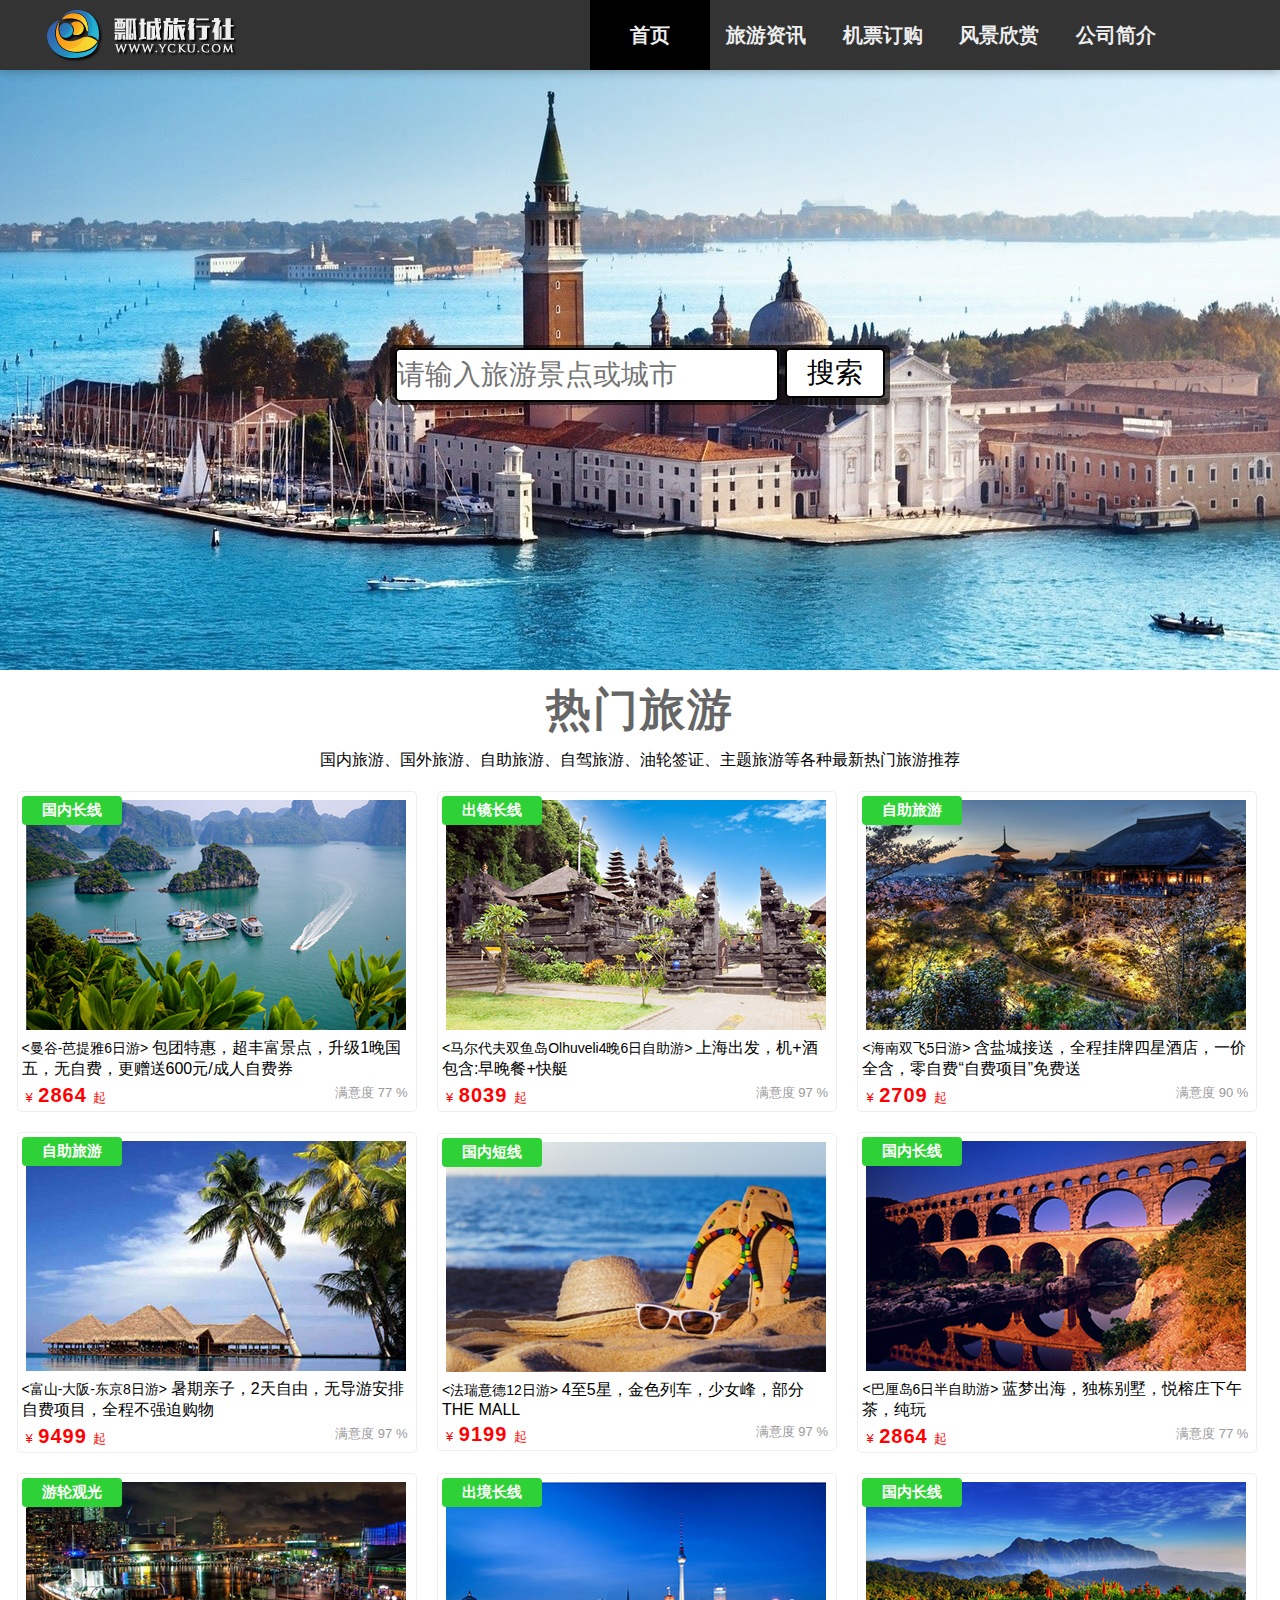
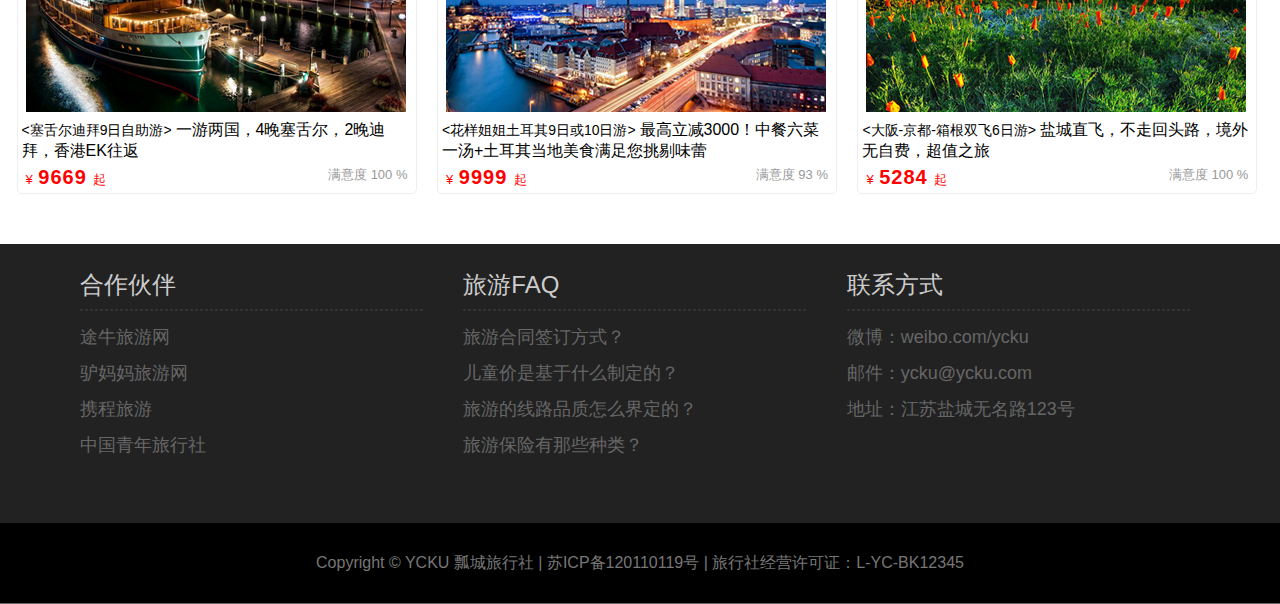
<file: html5/index.html>
<!DOCTYPE html>
<html lang="en">
<head>
	<meta charset="UTF-8">
	<title>Document</title>
	<link rel="stylesheet" href="css/style.css">
	<link rel="stylesheet" href="css/basic.css">
</head>
<body>
	  <div id="header" >
	  	
      <div class="center">
      	
	  <img src="img/logo.png" alt="">
	   <ul>
	   	<li><a href="index.html" class="active">首页</a></li>
	   	<li><a href="information.html">旅游资讯</a></li>
	   	<li><a href="ticket.html">机票订购</a></li>
	   	<li><a href="scenery.html">风景欣赏</a></li>
	   	<li><a href="about.html">公司简介</a></li>
	   </ul>
	  </div>
	
      </div>
      <div id="headline">
      		<div class="center">	
      		</div>
			<input type="text" class="search" name="" value="" placeholder="请输入旅游景点或城市">
			<button type="button">搜索</button>
      </div>
	  <div id="content">
	    <div class="title">
	    	<h2>热门旅游</h2>
	    	<span>国内旅游、国外旅游、自助旅游、自驾旅游、油轮签证、主题旅游等各种最新热门旅游推荐
			</span>
	    </div> 

	    <div id="tour">
			
			
			<figure>
				<img src="img/tour1.jpg" height="230" width="380" alt="">
				<figcaption>
					<strong class="title">&lt;曼谷-芭提雅6日游&gt; </strong>包团特惠，超丰富景点，升级1晚国五，无自费，更赠送600元/成人自费券
				  <div class="info">
				  	  <div class="price">
				  	     &yen;
				  	     <strong>
				  	  	  2864 
				  	  	  </strong>
				  	  	  起
				  	  </div>
				  	  <div class="satisfied">
				  	  	 满意度 77 %
				  	  </div>
				  </div>

				   	<div class="type">
				  	  	 国内长线
				  	 </div>
				</figcaption>
			</figure>
			
			<figure>
				<img src="img/tour2.jpg" height="230" width="380" alt="">
				<figcaption>
					<strong class="title">&lt;马尔代夫双鱼岛Olhuveli4晚6日自助游&gt; </strong>
					 上海出发，机+酒 包含:早晚餐+快艇
							  <div class="info">
				  	  <div class="price">
				  	     &yen;
				  	     <strong>
				  	  	  8039 
				  	  	  </strong>
				  	  	  起
				  	  </div>
				  	  <div class="satisfied">
				  	  	 满意度 97 %
				  	  </div>
				  </div>

				   	<div class="type">
				  	  	 出镜长线
				  	 </div>
				</figcaption>
			</figure>

		
			<figure>
				<img src="img/tour3.jpg" height="230" width="380" alt="">
				<figcaption>
					<strong class="title">&lt;海南双飞5日游&gt; </strong>含盐城接送，全程挂牌四星酒店，一价全含，零自费“自费项目”免费送
					<div class="info">
				  	  <div class="price">
				  	     &yen;
				  	     <strong>
				  	  	  2709 
				  	  	  </strong>
				  	  	  起
				  	  </div>
				  	  <div class="satisfied">
				  	  	 满意度 90 %
				  	  </div>
				  </div>

				   	<div class="type">
				  	  	 自助旅游
				  	 </div>
				</figcaption>
			</figure>
	

			<figure>
				<img src="img/tour4.jpg" height="230" width="380" alt="">
				<figcaption>
					<strong class="title">&lt;富山-大阪-东京8日游&gt; </strong>暑期亲子，2天自由，无导游安排自费项目，全程不强迫购物
					<div class="info">
				  	  <div class="price">
				  	     &yen;
				  	     <strong>
				  	  	  9499 
				  	  	  </strong>
				  	  	  起
				  	  </div>
				  	  <div class="satisfied">
				  	  	 满意度 97 %
				  	  </div>
				  </div>

				   	<div class="type">
				  	  	 自助旅游
				  	 </div>
				</figcaption>
			</figure>



				<figure>
				<img src="img/tour5.jpg" height="230" width="380" alt="">
				<figcaption>
					<strong class="title">&lt;法瑞意德12日游&gt; </strong>4至5星，金色列车，少女峰，部分THE MALL
					<div class="info">
				  	  <div class="price">
				  	     &yen;
				  	     <strong>
				  	  	  9199 
				  	  	  </strong>
				  	  	  起
				  	  </div>
				  	  <div class="satisfied">
				  	  	 满意度 97 %
				  	  </div>
				  </div>

				   	<div class="type">
				  	  	 国内短线
				  	 </div>
				</figcaption>
			</figure>
			
				<figure>
				<img src="img/tour6.jpg" height="230" width="380" alt="">
				<figcaption>
					<strong class="title">&lt;巴厘岛6日半自助游&gt; </strong>蓝梦出海，独栋别墅，悦榕庄下午茶，纯玩
					<div class="info">
				  	  <div class="price">
				  	     &yen;
				  	     <strong>
				  	  	  2864 
				  	  	  </strong>
				  	  	  起
				  	  </div>
				  	  <div class="satisfied">
				  	  	 满意度 77 %
				  	  </div>
				  </div>

				   	<div class="type">
				  	  	 国内长线
				  	 </div>
				</figcaption>
			</figure>

				<figure>
				<img src="img/tour7.jpg" height="230" width="380" alt="">
				<figcaption>
					<strong class="title">&lt;塞舌尔迪拜9日自助游&gt; </strong>一游两国，4晚塞舌尔，2晚迪拜，香港EK往返
					<div class="info">
				  	  <div class="price">
				  	     &yen;
				  	     <strong>
				  	  	  9669 
				  	  	  </strong>
				  	  	  起
				  	  </div>
				  	  <div class="satisfied">
				  	  	 满意度 100 %
				  	  </div>
				  </div>

				   	<div class="type">
				  	  	 游轮观光
				  	 </div>
				</figcaption>
			</figure>


					<figure>
				<img src="img/tour8.jpg" height="230" width="380" alt="">
				<figcaption>
					<strong class="title">&lt;花样姐姐土耳其9日或10日游&gt; </strong>最高立减3000！中餐六菜一汤+土耳其当地美食满足您挑剔味蕾
					<div class="info">
				  	  <div class="price">
				  	     &yen;
				  	     <strong>
				  	  	  9999  
				  	  	  </strong>
				  	  	  起
				  	  </div>
				  	  <div class="satisfied">
				  	  	 满意度 93 %
				  	  </div>
				  </div>

				   	<div class="type">
				  	  	 出境长线
				  	 </div>
				</figcaption>
			</figure>
		


				<figure>
				<img src="img/tour9.jpg" height="230" width="380" alt="">
				<figcaption>
					<strong class="title">&lt;大阪-京都-箱根双飞6日游&gt; </strong>	 
					 盐城直飞，不走回头路，境外无自费，超值之旅
					<div class="info">
				  	  <div class="price">
				  	     &yen;
				  	     <strong>
				  	  	  5284 
				  	  	  </strong>
				  	  	  起
				  	  </div>
				  	  <div class="satisfied">
				  	  	 满意度 100 %
				  	  </div>
				  </div>

				   	<div class="type">
				  	  	 国内长线
				  	 </div>
				</figcaption>
			</figure>


	    	
	    </div>
	  	
	  </div>

      <div id="footer">
    <div class="top">
        <div class="block left">
            <h2>合作伙伴</h2>
            <hr>
            <div class="partner">
                <ul>
                    <li>途牛旅游网</li>
                    <li>驴妈妈旅游网</li>
                    <li>携程旅游</li>
                    <li>中国青年旅行社</li>
                </ul>
            </div>
        </div>
        <div class="block center">
            <h2>旅游FAQ</h2>
            <hr>
            <div class="partner">
                <ul>
                    <li>旅游合同签订方式？</li>
                    <li>儿童价是基于什么制定的？</li>
                    <li>旅游的线路品质怎么界定的？</li>
                    <li>旅游保险有那些种类？</li>
                </ul>
            </div>
        </div>
        <div class="block right">
            <h2>联系方式</h2>
            <hr>
            <div class="partner">
                <ul>
                    <li>微博：weibo.com/ycku</li>
                    <li>邮件：ycku@ycku.com</li>
                    <li>地址：江苏盐城无名路123号</li>
                    <li style="display:inline-block;"></li>
                </ul>
            </div>
        </div>
    </div>
    <div class="bottom">
        Copyright © YCKU 瓢城旅行社 | 苏ICP备120110119号 | 旅行社经营许可证：L-YC-BK12345
    </div>
</div>

</body>
</html>
</file>
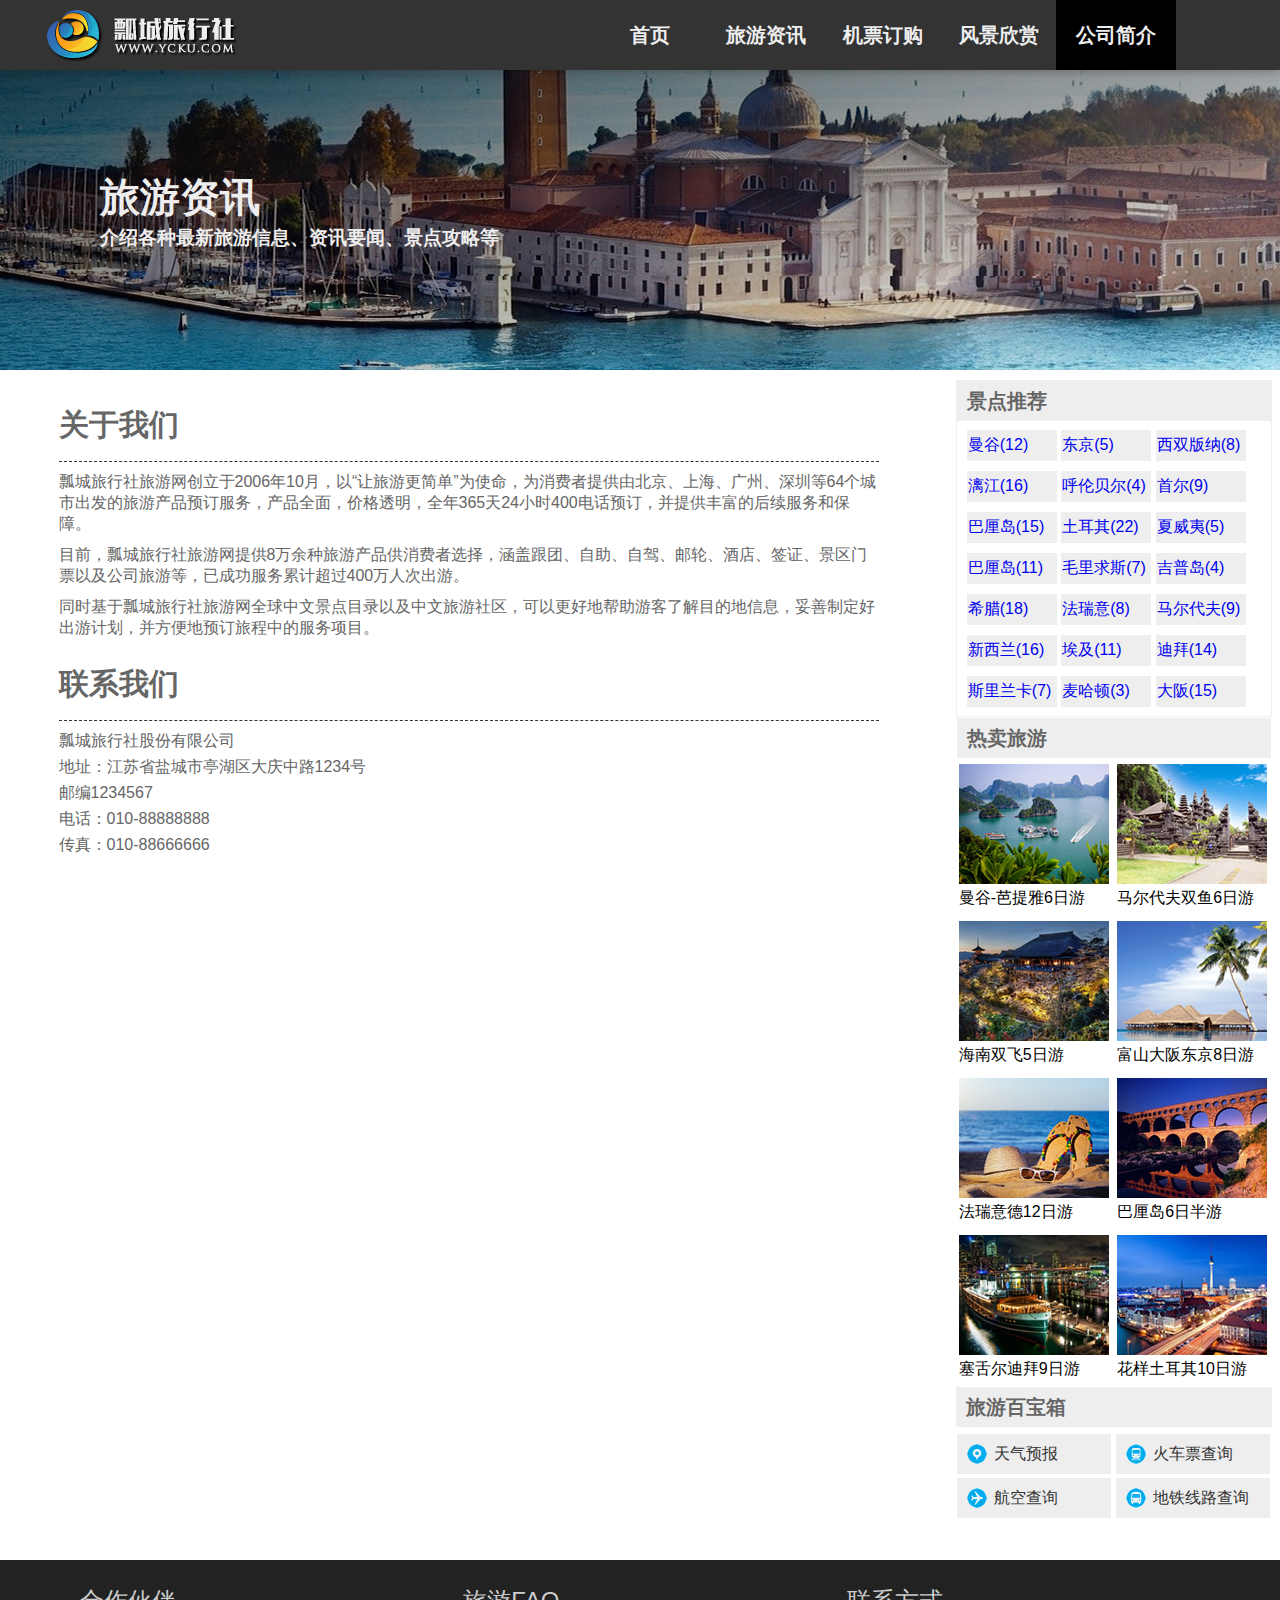
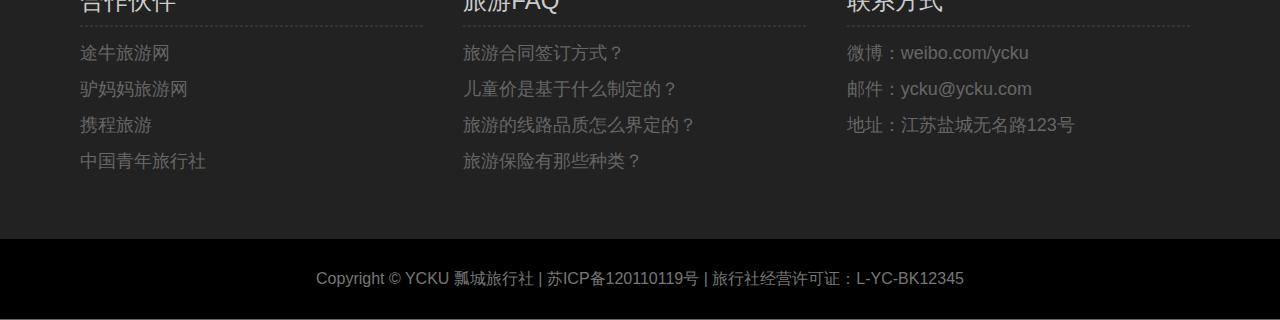
<file: html5/about.html>
<!DOCTYPE html>
<html lang="en">
<head>
	<meta charset="UTF-8">
	<title>风景</title>
	<link rel="stylesheet" href="css/column.css">
    <link rel="stylesheet" href="css/style.css">

</head>
<body>
		  <div id="header">
        <div class="center">
            <img src="img/logo.png" alt="">
            <ul>
                <li><a href="index.html">首页</a></li>
                <li><a href="information.html" >旅游资讯</a></li>
                <li><a href="ticket.html" >机票订购</a></li>
                <li><a href="scenery.html" >风景欣赏</a></li>
                <li><a href="about.html" class="active">公司简介</a></li>
            </ul>
        </div>
    </div>

    <div id="headline">
        <div class="center">
            <hgroup>
                <h2>旅游资讯</h2>
                <h3>介绍各种最新旅游信息、资讯要闻、景点攻略等</h3>
            </hgroup>
        </div>
    </div>

    <div id="content">
		 <div class="list-about">
		      <section>
                   <h2>关于我们</h2>
                   <p>
                       瓢城旅行社旅游网创立于2006年10月，以“让旅游更简单”为使命，为消费者提供由北京、上海、广州、深圳等64个城市出发的旅游产品预订服务，产品全面，价格透明，全年365天24小时400电话预订，并提供丰富的后续服务和保障。</p>

                       <p>

目前，瓢城旅行社旅游网提供8万余种旅游产品供消费者选择，涵盖跟团、自助、自驾、邮轮、酒店、签证、景区门票以及公司旅游等，已成功服务累计超过400万人次出游。

</p> <p>同时基于瓢城旅行社旅游网全球中文景点目录以及中文旅游社区，可以更好地帮助游客了解目的地信息，妥善制定好出游计划，并方便地预订旅程中的服务项目。</p>
              </section>

              <section>
                  <h2>联系我们</h2>
                  <address>
                      <ul>
                          <li>瓢城旅行社股份有限公司</li>
                          <li>地址：江苏省盐城市亭湖区大庆中路1234号</li>
                          <li>邮编1234567</li>
                          <li>电话：010-88888888</li>
                          <li>传真：010-88666666</li>

                      </ul>
                  </address>
              </section>

		 </div>

		 	<div class="right-sidebar">
             <div class="scnery">
             	<h2>景点推荐</h2>
             	<div class="tag">
             	 <ul>
             	 	<li><a href="###" title="">曼谷(12)</a></li>
             	 	<li><a href="###" title="">东京(5)</a></li>
             	 	<li><a href="###" title="">西双版纳(8)</a></li>
             	 	<li><a href="###" title="">漓江(16)</a></li>
             	 	<li><a href="###" title="">呼伦贝尔(4)</a></li>
             	 	<li><a href="###" title="">首尔(9)</a></li>
             	 	<li><a href="###" title="">巴厘岛(15)</a></li>
             	 	<li><a href="###" title="">土耳其(22)</a></li>
             	 	<li><a href="###" title="">夏威夷(5)</a></li>
	             	 <li><a href="###" title="">巴厘岛(11)</a></li>
	             	 <li><a href="###" title="">毛里求斯(7)</a></li>
	             	 <li><a href="###" title="">吉普岛(4)</a></li>
	             	 <li><a href="###" title="">希腊(18)</a></li>
	             	 <li><a href="###" title="">法瑞意(8)</a></li>

	             	 <li><a href="###" title="">马尔代夫(9)</a></li>

	             	 <li><a href="###" title="">新西兰(16)</a></li>

	             	 <li><a href="###" title="">埃及(11)</a></li>
	             	 <li><a href="###" title="">迪拜(14)</a></li>
	             	 <li><a href="###" title="">斯里兰卡(7)</a></li>
	             	 <li><a href="###" title="">麦哈顿(3)</a></li>
	             	 <li><a href="###" title="">大阪(15)</a></li>

             	 </ul>
             		
             	</div>
             	
             </div>

             <div class="hot">
                <h2>热卖旅游</h2>
             	<figure>
             	 	<img src="img/hot1.jpg" alt="">
             		<figcaption>曼谷-芭提雅6日游</figcaption>
             	</figure>
             		<figure>
             	 	<img src="img/hot2.jpg" alt="">
             		<figcaption>马尔代夫双鱼6日游</figcaption>
             	</figure>
             		<figure>
             	 	<img src="img/hot3.jpg" alt="">
             		<figcaption>海南双飞5日游</figcaption>
             	</figure>
             		<figure>
             	 	<img src="img/hot4.jpg" alt="">
             		<figcaption>富山大阪东京8日游</figcaption>
             	</figure>
             		<figure>
             	 	<img src="img/hot5.jpg" alt="">
             		<figcaption>法瑞意德12日游</figcaption>
             	</figure>
             		<figure>
             	 	<img src="img/hot6.jpg" alt="">
             		<figcaption>巴厘岛6日半游</figcaption>
             	</figure>
             		<figure>
             	 	<img src="img/hot7.jpg" alt="">
             		<figcaption>塞舌尔迪拜9日游</figcaption>
             	</figure>
             		<figure>
             	 	<img src="img/hot8.jpg" alt="">
             		<figcaption>花样土耳其10日游</figcaption>
             	</figure>
             </div>

             <div class="box">
                <h2>旅游百宝箱</h2>
             	 <a href="###" title="" class="treat1">天气预报</a>
             	 <a href="###" title="" class="treat2">火车票查询</a>
             	 <a href="###" title="" class="treat3">航空查询</a>
             	 <a href="###" title="" class="treat4">地铁线路查询</a>
             	 
             </div>
        </div>
		
   

	</div> <!-- content -->

	

	<div style="clear:both">
    </div>
    <div id="footer">
        <div class="top">
            <div class="block left">
                <h2>合作伙伴</h2>
                <hr>
                <div class="partner">
                    <ul>
                        <li>途牛旅游网</li>
                        <li>驴妈妈旅游网</li>
                        <li>携程旅游</li>
                        <li>中国青年旅行社</li>
                    </ul>
                </div>
            </div>
            <div class="block center">
                <h2>旅游FAQ</h2>
                <hr>
                <div class="partner">
                    <ul>
                        <li>旅游合同签订方式？</li>
                        <li>儿童价是基于什么制定的？</li>
                        <li>旅游的线路品质怎么界定的？</li>
                        <li>旅游保险有那些种类？</li>
                    </ul>
                </div>
            </div>
            <div class="block right">
                <h2>联系方式</h2>
                <hr>
                <div class="partner">
                    <ul>
                        <li>微博：weibo.com/ycku</li>
                        <li>邮件：ycku@ycku.com</li>
                        <li>地址：江苏盐城无名路123号</li>
                        <li style="display:inline-block;"></li>
                    </ul>
                </div>
            </div>
        </div>
        <div class="bottom">
            Copyright © YCKU 瓢城旅行社 | 苏ICP备120110119号 | 旅行社经营许可证：L-YC-BK12345
        </div>
    </div>
	
</body>
</html>
</file>
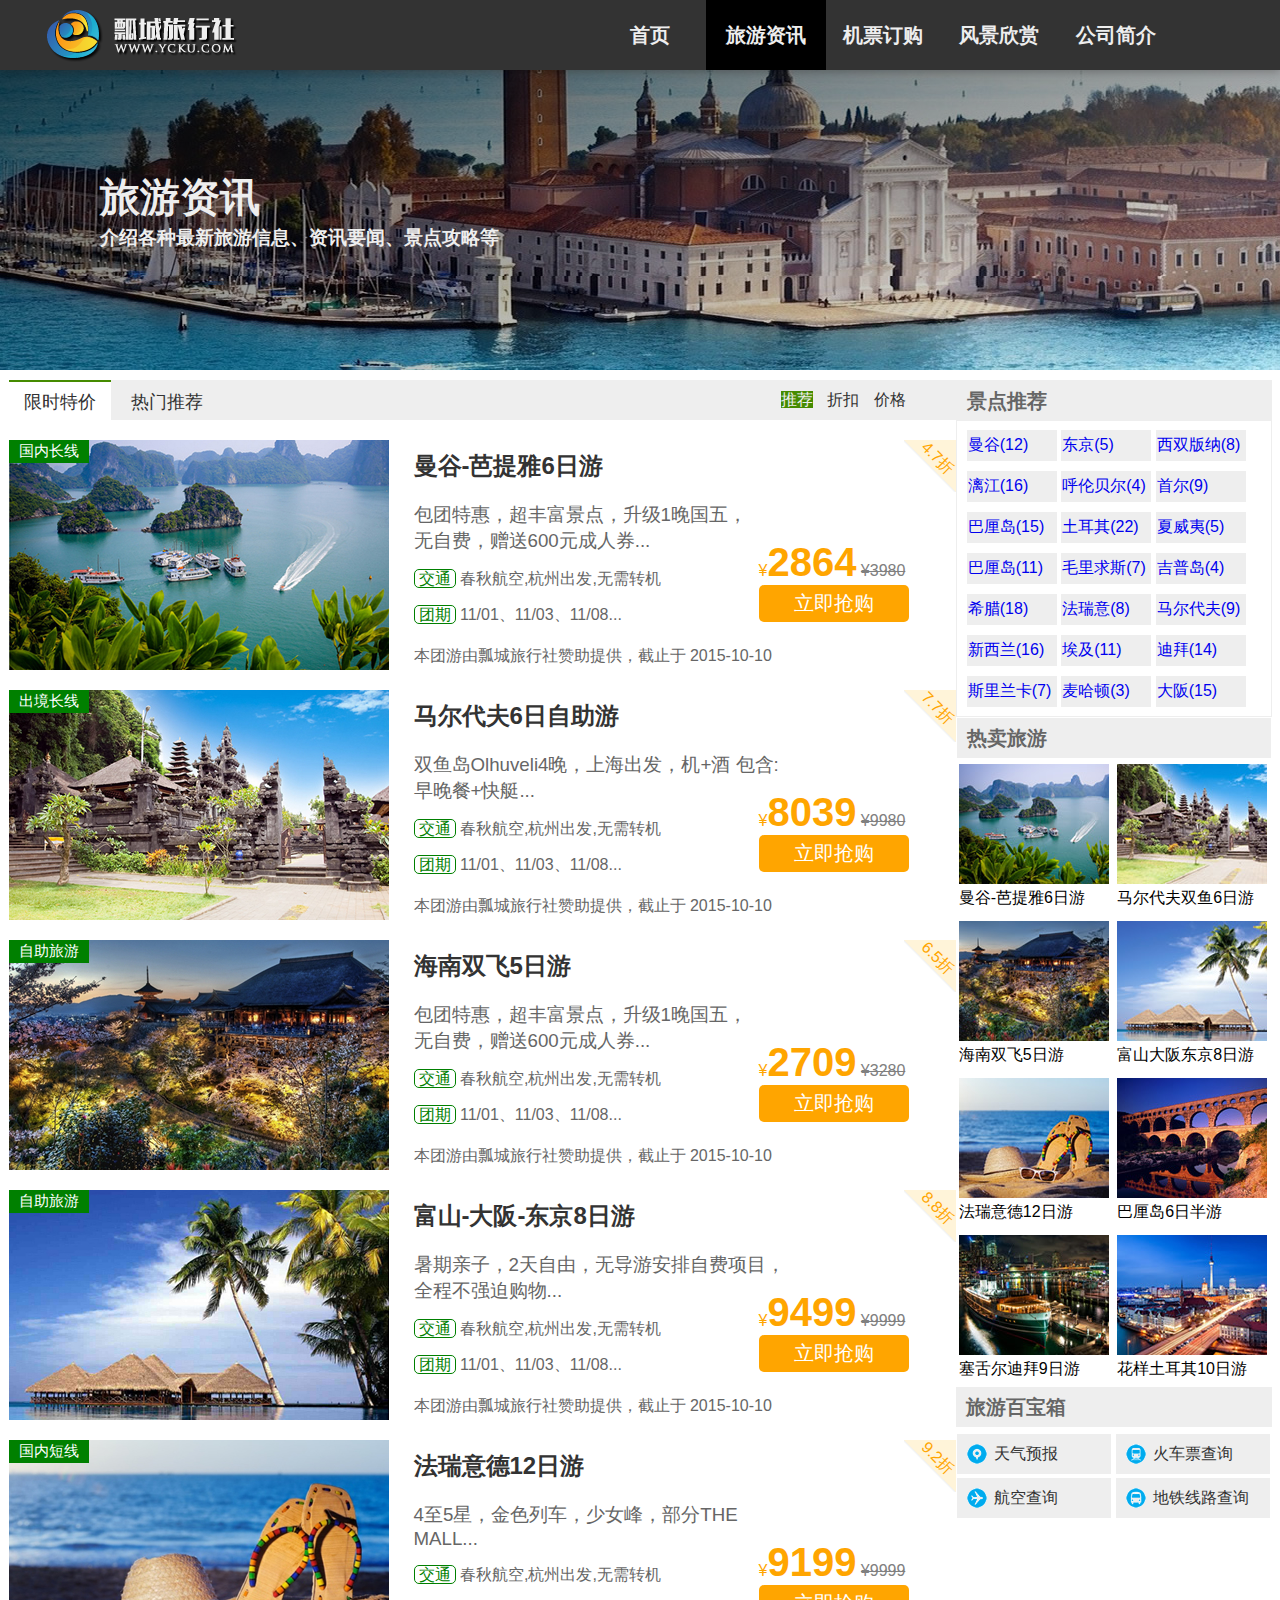
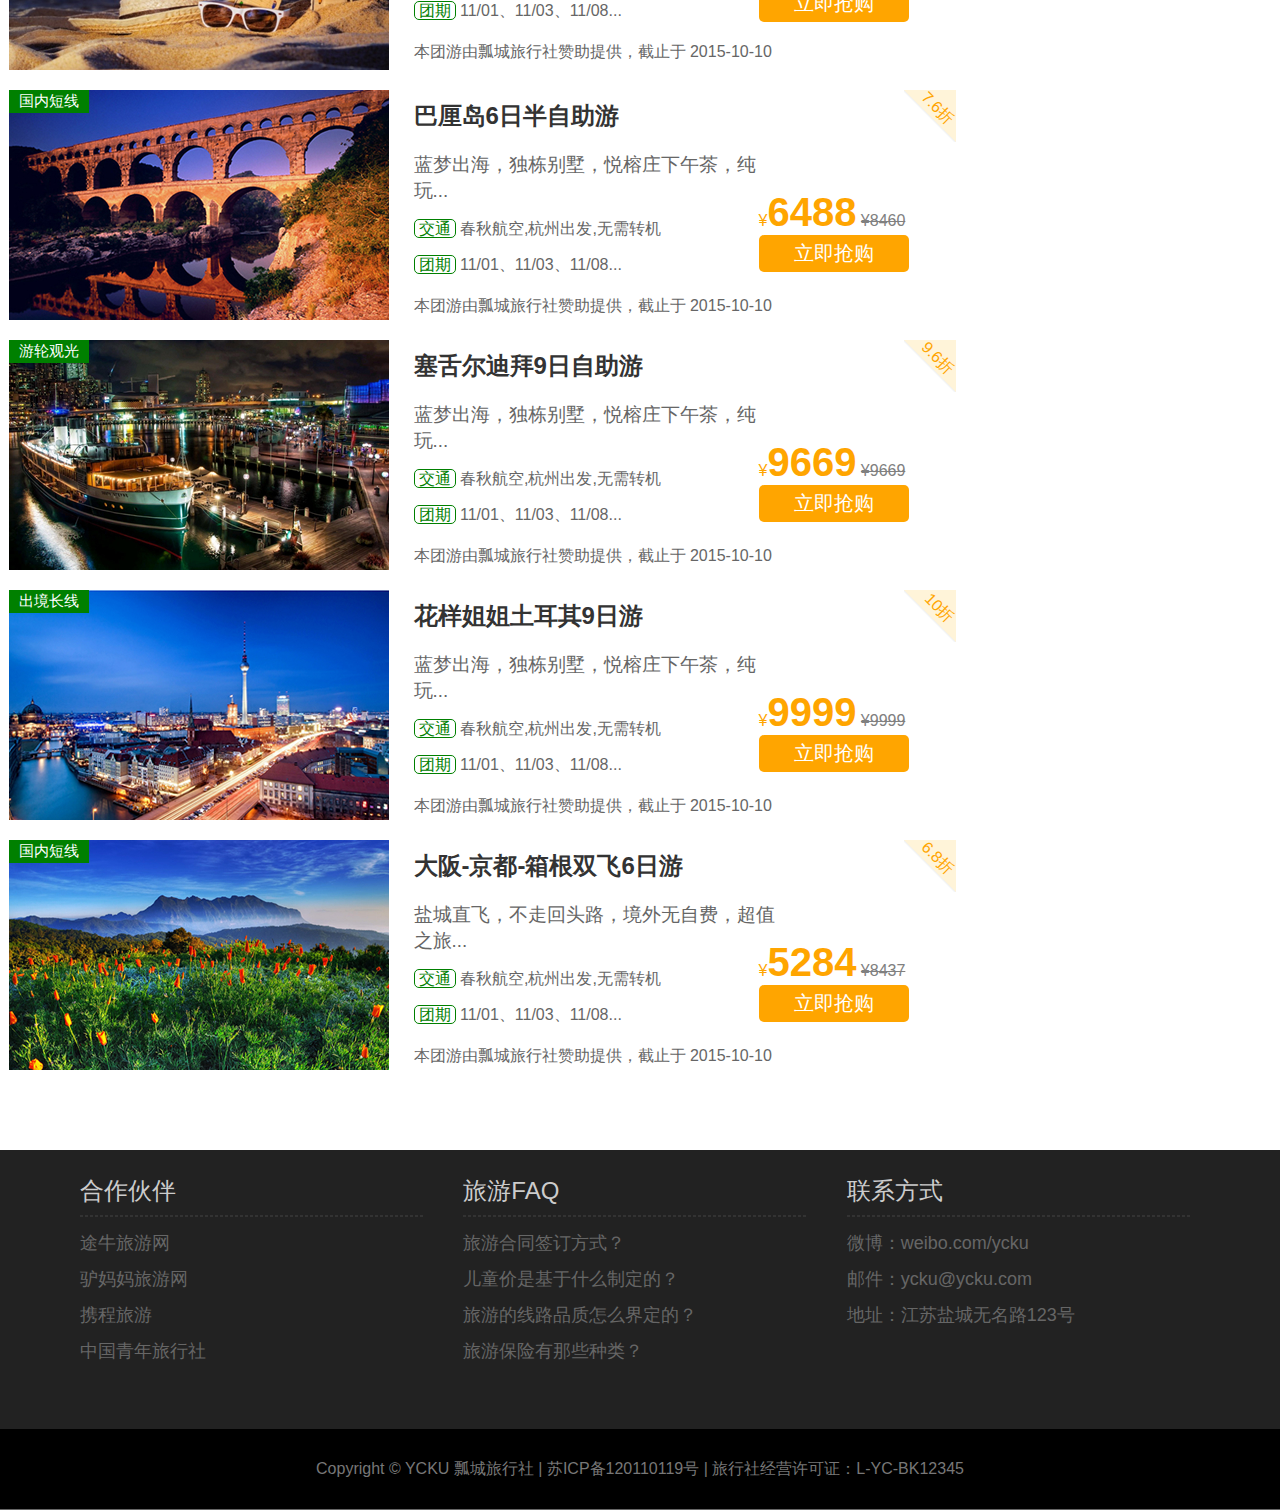
<file: html5/information.html>
<!DOCTYPE html>
<html lang="en">

<head>
    <meta charset="UTF-8">
    <title>Document</title>
    <link rel="stylesheet" href="css/column.css">
    <link rel="stylesheet" href="css/style.css">
</head>

<body>
    <div id="header">
        <div class="center">
            <img src="img/logo.png" alt="">
            <ul>
                <li><a href="index.html">首页</a></li>
                <li><a href="information.html" class="active">旅游资讯</a></li>
                <li><a href="ticket.html">机票订购</a></li>
                <li><a href="scenery.html">风景欣赏</a></li>
                <li><a href="about.html">公司简介</a></li>
            </ul>
        </div>
    </div>
    <div id="headline">
        <div class="center">
            <hgroup>
                <h2>旅游资讯</h2>
                <h3>介绍各种最新旅游信息、资讯要闻、景点攻略等</h3>
            </hgroup>
        </div>
    </div>
    <div id="content">
        <div class="left-sidebar">
            <div class="info-title">
                <ul class="left">
                    <li><a href="###">限时特价</a></li>
                    <li><a href="###">热门推荐</a></li>
                </ul>
                <ul class="right">
                    <li><a href="###">推荐</a></li>
                    <li><a href="###">折扣</a></li>
                    <li><a href="###">价格</a></li>
                </ul>
            </div>
            <div class="tour">
                <figure class="tour-place">
                    <img src="img/tour1.jpg" alt="">
                    <figcaption>
                        <article>
                            <header>
                                <hgroup>
                                    <h2>曼谷-芭提雅6日游</h2>
                                    <h3>包团特惠，超丰富景点，升级1晚国五，<br>
							无自费，赠送600元成人券...</h3>
                                </hgroup>
                            </header>
                            <ol>
                                <li>
                                    <mark>交通</mark>
                                    春秋航空,杭州出发,无需转机
                                </li>
                                <li>
                                    <mark>团期</mark>
                                    11/01、11/03、11/08...
                                </li>
                            </ol>
                            <div class="buy">
                                &yen;<strong>2864</strong>
                                <s>&yen3980</s>
                                <div class="resverse">
                                    <a href="" title="">立即抢购</a>
                                </div>
                            </div>
                            <div class="discount">
                                <span>4.7折</span>
                            </div>
                            <div class="type">
                                国内长线
                            </div>
                            <footer>
                                本团游由瓢城旅行社赞助提供，截止于
                                <time>2015-10-10</time>
                            </footer>
                        </article>
                    </figcaption>
                </figure>
                <figure class="tour-place">
                    <img src="img/tour2.jpg" alt="">
                    <figcaption>
                        <article>
                            <header>
                                <hgroup>
                                    <h2>马尔代夫6日自助游</h2>
                                    <h3>双鱼岛Olhuveli4晚，上海出发，机+酒 包含:早晚餐+快艇...</h3>
                                </hgroup>
                            </header>
                            <ol>
                                <li>
                                    <mark>交通</mark>
                                    春秋航空,杭州出发,无需转机
                                </li>
                                <li>
                                    <mark>团期</mark>
                                    11/01、11/03、11/08...
                                </li>
                            </ol>
                            <div class="buy">
                                &yen;<strong>8039</strong>
                                <s>&yen9980</s>
                                <div class="resverse">
                                    <a href="" title="">立即抢购</a>
                                </div>
                            </div>
                            <div class="discount">
                                <span>7.7折</span>
                            </div>
                            <div class="type">
                                出境长线
                            </div>
                            <footer>
                                本团游由瓢城旅行社赞助提供，截止于
                                <time>2015-10-10</time>
                            </footer>
                        </article>
                    </figcaption>
                </figure>
                <figure class="tour-place">
                    <img src="img/tour3.jpg" alt="">
                    <figcaption>
                        <article>
                            <header>
                                <hgroup>
                                    <h2>海南双飞5日游</h2>
                                    <h3>包团特惠，超丰富景点，升级1晚国五，<br>
							无自费，赠送600元成人券...</h3>
                                </hgroup>
                            </header>
                            <ol>
                                <li>
                                    <mark>交通</mark>
                                    春秋航空,杭州出发,无需转机
                                </li>
                                <li>
                                    <mark>团期</mark>
                                    11/01、11/03、11/08...
                                </li>
                            </ol>
                            <div class="buy">
                                &yen;<strong>2709</strong>
                                <s>&yen3280</s>
                                <div class="resverse">
                                    <a href="" title="">立即抢购</a>
                                </div>
                            </div>
                            <div class="discount">
                                <span>6.5折</span>
                            </div>
                            <div class="type">
                                自助旅游
                            </div>
                            <footer>
                                本团游由瓢城旅行社赞助提供，截止于
                                <time>2015-10-10</time>
                            </footer>
                        </article>
                    </figcaption>
                </figure>
                <figure class="tour-place">
                    <img src="img/tour4.jpg" alt="">
                    <figcaption>
                        <article>
                            <header>
                                <hgroup>
                                    <h2>富山-大阪-东京8日游</h2>
                                    <h3>暑期亲子，2天自由，无导游安排自费项目，全程不强迫购物...</h3>
                                </hgroup>
                            </header>
                            <ol>
                                <li>
                                    <mark>交通</mark>
                                    春秋航空,杭州出发,无需转机
                                </li>
                                <li>
                                    <mark>团期</mark>
                                    11/01、11/03、11/08...
                                </li>
                            </ol>
                            <div class="buy">
                                &yen;<strong>9499</strong>
                                <s>&yen9999</s>
                                <div class="resverse">
                                    <a href="" title="">立即抢购</a>
                                </div>
                            </div>
                            <div class="discount">
                                <span>8.8折</span>
                            </div>
                            <div class="type">
                                自助旅游
                            </div>
                            <footer>
                                本团游由瓢城旅行社赞助提供，截止于
                                <time>2015-10-10</time>
                            </footer>
                        </article>
                    </figcaption>
                </figure>
                <figure class="tour-place">
                    <img src="img/tour5.jpg" alt="">
                    <figcaption>
                        <article>
                            <header>
                                <hgroup>
                                    <h2>法瑞意德12日游</h2>
                                    <h3>4至5星，金色列车，少女峰，部分THE MALL...</h3>
                                </hgroup>
                            </header>
                            <ol>
                                <li>
                                    <mark>交通</mark>
                                    春秋航空,杭州出发,无需转机
                                </li>
                                <li>
                                    <mark>团期</mark>
                                    11/01、11/03、11/08...
                                </li>
                            </ol>
                            <div class="buy">
                                &yen;<strong>9199</strong>
                                <s>&yen9999</s>
                                <div class="resverse">
                                    <a href="" title="">立即抢购</a>
                                </div>
                            </div>
                            <div class="discount">
                                <span>9.2折</span>
                            </div>
                                                        <div class="type">
                                国内短线
                            </div>
                            <footer>
                                本团游由瓢城旅行社赞助提供，截止于
                                <time>2015-10-10</time>
                            </footer>
                        </article>
                    </figcaption>
                </figure>
                <figure class="tour-place">
                    <img src="img/tour6.jpg" alt="">
                    <figcaption>
                        <article>
                            <header>
                                <hgroup>
                                    <h2>巴厘岛6日半自助游</h2>
                                    <h3>蓝梦出海，独栋别墅，悦榕庄下午茶，纯玩...</h3>
                                </hgroup>
                            </header>
                            <ol>
                                <li>
                                    <mark>交通</mark>
                                    春秋航空,杭州出发,无需转机
                                </li>
                                <li>
                                    <mark>团期</mark>
                                    11/01、11/03、11/08...
                                </li>
                            </ol>
                            <div class="buy">
                                &yen;<strong>6488</strong>
                                <s>&yen8460</s>
                                <div class="resverse">
                                    <a href="" title="">立即抢购</a>
                                </div>
                            </div>
                            <div class="discount">
                                <span>7.6折</span>
                            </div>
                            <div class="type">
                                国内短线
                            </div>
                            <footer>
                                本团游由瓢城旅行社赞助提供，截止于
                                <time>2015-10-10</time>
                            </footer>
                        </article>
                    </figcaption>
                </figure>

                   <figure class="tour-place">
                    <img src="img/tour7.jpg" alt="">
                    <figcaption>
                        <article>
                            <header>
                                <hgroup>
                                    <h2>塞舌尔迪拜9日自助游</h2>
                                    <h3>蓝梦出海，独栋别墅，悦榕庄下午茶，纯玩...</h3>
                                </hgroup>
                            </header>
                            <ol>
                                <li>
                                    <mark>交通</mark>
                                    春秋航空,杭州出发,无需转机
                                </li>
                                <li>
                                    <mark>团期</mark>
                                    11/01、11/03、11/08...
                                </li>
                            </ol>
                            <div class="buy">
                                &yen;<strong>9669</strong>
                                <s>&yen9669</s>
                                <div class="resverse">
                                    <a href="" title="">立即抢购</a>
                                </div>
                            </div>
                            <div class="discount">
                                <span>9.6折</span>
                            </div>
                            <div class="type">
                                游轮观光
                            </div>
                            <footer>
                                本团游由瓢城旅行社赞助提供，截止于
                                <time>2015-10-10</time>
                            </footer>
                        </article>
                    </figcaption>
                </figure>   <figure class="tour-place">
                    <img src="img/tour8.jpg" alt="">
                    <figcaption>
                        <article>
                            <header>
                                <hgroup>
                                    <h2>花样姐姐土耳其9日游</h2>
                                    <h3>蓝梦出海，独栋别墅，悦榕庄下午茶，纯玩...</h3>
                                </hgroup>
                            </header>
                            <ol>
                                <li>
                                    <mark>交通</mark>
                                    春秋航空,杭州出发,无需转机
                                </li>
                                <li>
                                    <mark>团期</mark>
                                    11/01、11/03、11/08...
                                </li>
                            </ol>
                            <div class="buy">
                                &yen;<strong>9999</strong>
                                <s>&yen9999</s>
                                <div class="resverse">
                                    <a href="" title="">立即抢购</a>
                                </div>
                            </div>
                            <div class="discount">
                                <span>10折</span>
                            </div>
                            <div class="type">
                                出境长线
                            </div>
                            <footer>
                                本团游由瓢城旅行社赞助提供，截止于
                                <time>2015-10-10</time>
                            </footer>
                        </article>
                    </figcaption>
                </figure>   <figure class="tour-place">
                    <img src="img/tour9.jpg" alt="">
                    <figcaption>
                        <article>
                            <header>
                                <hgroup>
                                    <h2>大阪-京都-箱根双飞6日游</h2>
                                    <h3>盐城直飞，不走回头路，境外无自费，超值之旅...</h3>
                                </hgroup>
                            </header>
                            <ol>
                                <li>
                                    <mark>交通</mark>
                                    春秋航空,杭州出发,无需转机
                                </li>
                                <li>
                                    <mark>团期</mark>
                                    11/01、11/03、11/08...
                                </li>
                            </ol>
                            <div class="buy">
                                &yen;<strong>5284</strong>
                                <s>&yen8437</s>
                                <div class="resverse">
                                    <a href="" title="">立即抢购</a>
                                </div>
                            </div>
                            <div class="discount">
                                <span>6.8折</span>
                            </div>
                            <div class="type">
                                国内短线
                            </div>
                            <footer>
                                本团游由瓢城旅行社赞助提供，截止于
                                <time>2015-10-10</time>
                            </footer>
                        </article>
                    </figcaption>
                </figure>
            </div>
        </div>
        <div class="right-sidebar">
             <div class="scnery">
             	<h2>景点推荐</h2>
             	<div class="tag">
             	 <ul>
             	 	<li><a href="###" title="">曼谷(12)</a></li>
             	 	<li><a href="###" title="">东京(5)</a></li>
             	 	<li><a href="###" title="">西双版纳(8)</a></li>
             	 	<li><a href="###" title="">漓江(16)</a></li>
             	 	<li><a href="###" title="">呼伦贝尔(4)</a></li>
             	 	<li><a href="###" title="">首尔(9)</a></li>
             	 	<li><a href="###" title="">巴厘岛(15)</a></li>
             	 	<li><a href="###" title="">土耳其(22)</a></li>
             	 	<li><a href="###" title="">夏威夷(5)</a></li>
	             	 <li><a href="###" title="">巴厘岛(11)</a></li>
	             	 <li><a href="###" title="">毛里求斯(7)</a></li>
	             	 <li><a href="###" title="">吉普岛(4)</a></li>
	             	 <li><a href="###" title="">希腊(18)</a></li>
	             	 <li><a href="###" title="">法瑞意(8)</a></li>

	             	 <li><a href="###" title="">马尔代夫(9)</a></li>

	             	 <li><a href="###" title="">新西兰(16)</a></li>

	             	 <li><a href="###" title="">埃及(11)</a></li>
	             	 <li><a href="###" title="">迪拜(14)</a></li>
	             	 <li><a href="###" title="">斯里兰卡(7)</a></li>
	             	 <li><a href="###" title="">麦哈顿(3)</a></li>
	             	 <li><a href="###" title="">大阪(15)</a></li>

             	 </ul>
             		
             	</div>
             	
             </div>

             <div class="hot">
                <h2>热卖旅游</h2>
             	<figure>
             	 	<img src="img/hot1.jpg" alt="">
             		<figcaption>曼谷-芭提雅6日游</figcaption>
             	</figure>
             		<figure>
             	 	<img src="img/hot2.jpg" alt="">
             		<figcaption>马尔代夫双鱼6日游</figcaption>
             	</figure>
             		<figure>
             	 	<img src="img/hot3.jpg" alt="">
             		<figcaption>海南双飞5日游</figcaption>
             	</figure>
             		<figure>
             	 	<img src="img/hot4.jpg" alt="">
             		<figcaption>富山大阪东京8日游</figcaption>
             	</figure>
             		<figure>
             	 	<img src="img/hot5.jpg" alt="">
             		<figcaption>法瑞意德12日游</figcaption>
             	</figure>
             		<figure>
             	 	<img src="img/hot6.jpg" alt="">
             		<figcaption>巴厘岛6日半游</figcaption>
             	</figure>
             		<figure>
             	 	<img src="img/hot7.jpg" alt="">
             		<figcaption>塞舌尔迪拜9日游</figcaption>
             	</figure>
             		<figure>
             	 	<img src="img/hot8.jpg" alt="">
             		<figcaption>花样土耳其10日游</figcaption>
             	</figure>
             </div>

             <div class="box">
                <h2>旅游百宝箱</h2>
             	 <a href="###" title="" class="treat1">天气预报</a>
             	 <a href="###" title="" class="treat2">火车票查询</a>
             	 <a href="###" title="" class="treat3">航空查询</a>
             	 <a href="###" title="" class="treat4">地铁线路查询</a>
             	 
             </div>
        </div>
    </div>
    <div style="clear:both">
    </div>
    <div id="footer">
        <div class="top">
            <div class="block left">
                <h2>合作伙伴</h2>
                <hr>
                <div class="partner">
                    <ul>
                        <li>途牛旅游网</li>
                        <li>驴妈妈旅游网</li>
                        <li>携程旅游</li>
                        <li>中国青年旅行社</li>
                    </ul>
                </div>
            </div>
            <div class="block center">
                <h2>旅游FAQ</h2>
                <hr>
                <div class="partner">
                    <ul>
                        <li>旅游合同签订方式？</li>
                        <li>儿童价是基于什么制定的？</li>
                        <li>旅游的线路品质怎么界定的？</li>
                        <li>旅游保险有那些种类？</li>
                    </ul>
                </div>
            </div>
            <div class="block right">
                <h2>联系方式</h2>
                <hr>
                <div class="partner">
                    <ul>
                        <li>微博：weibo.com/ycku</li>
                        <li>邮件：ycku@ycku.com</li>
                        <li>地址：江苏盐城无名路123号</li>
                        <li style="display:inline-block;"></li>
                    </ul>
                </div>
            </div>
        </div>
        <div class="bottom">
            Copyright © YCKU 瓢城旅行社 | 苏ICP备120110119号 | 旅行社经营许可证：L-YC-BK12345
        </div>
    </div>
</body>

</html>
</file>
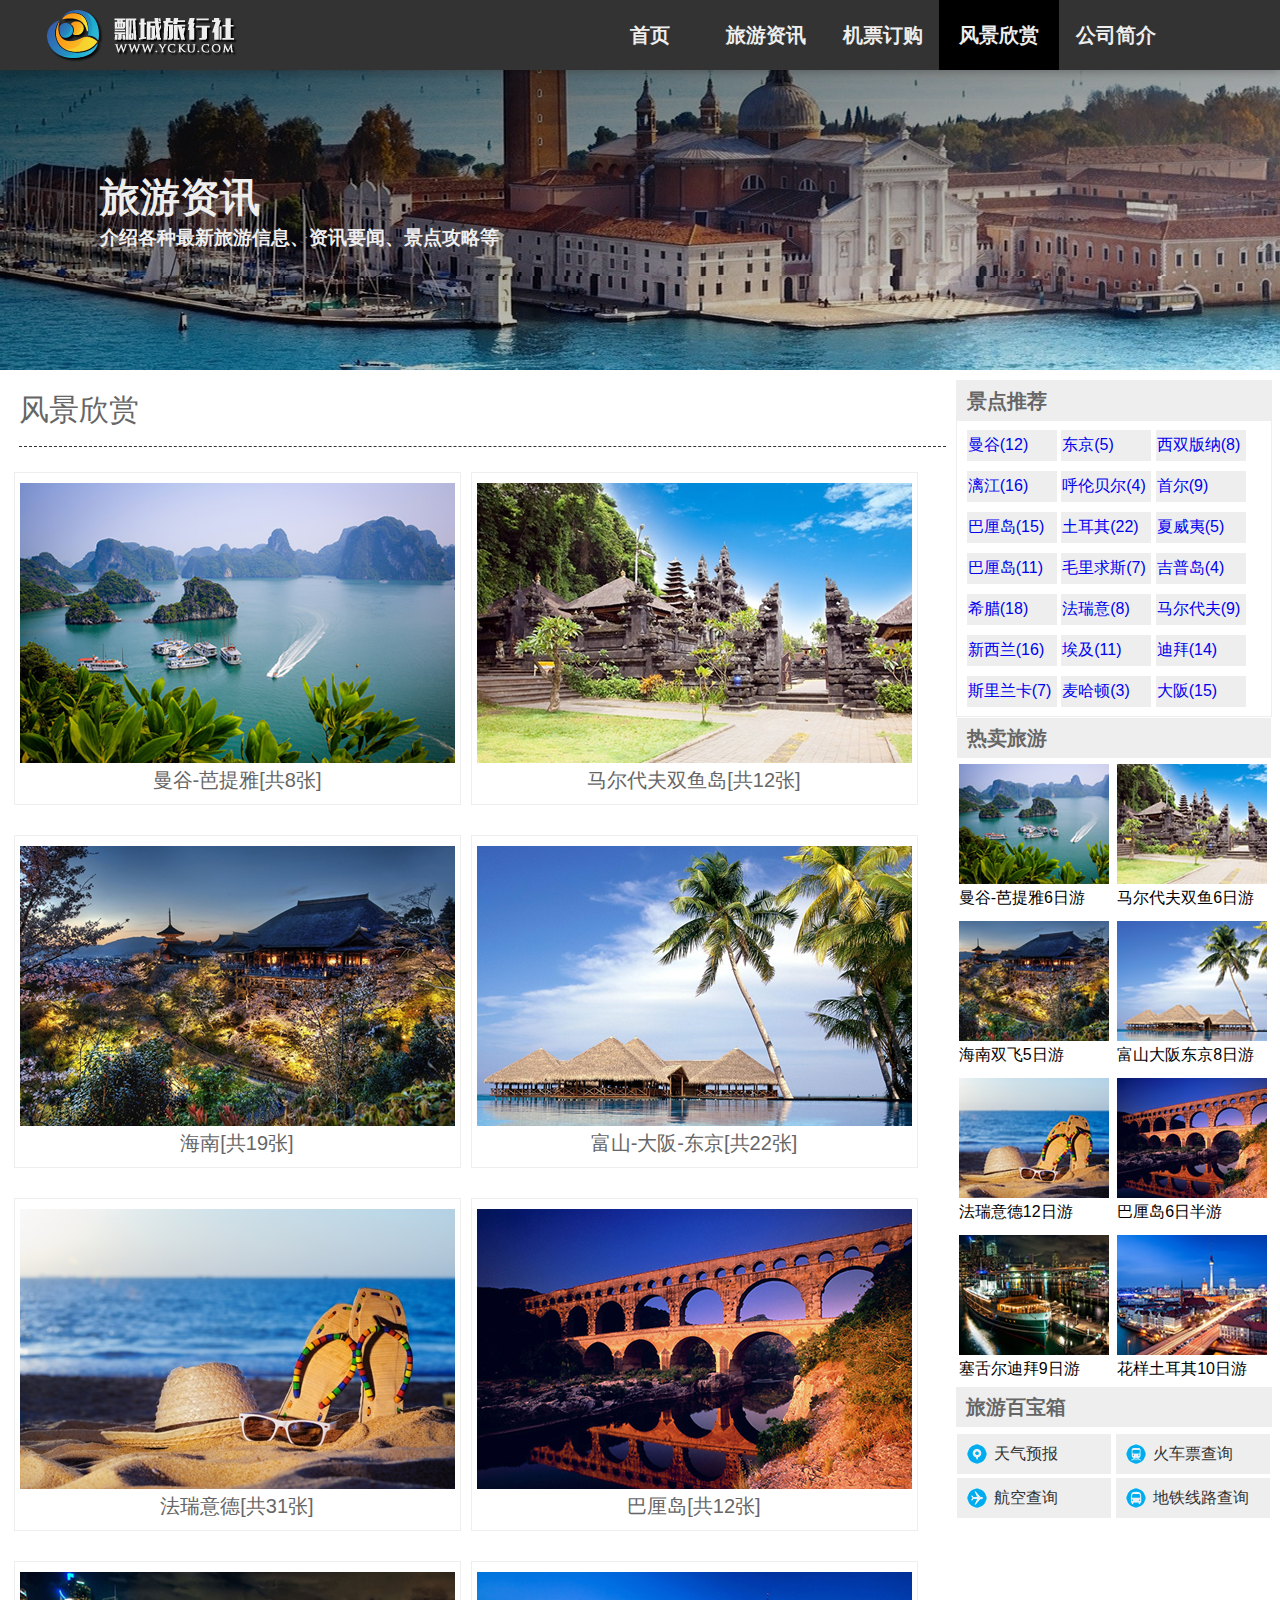
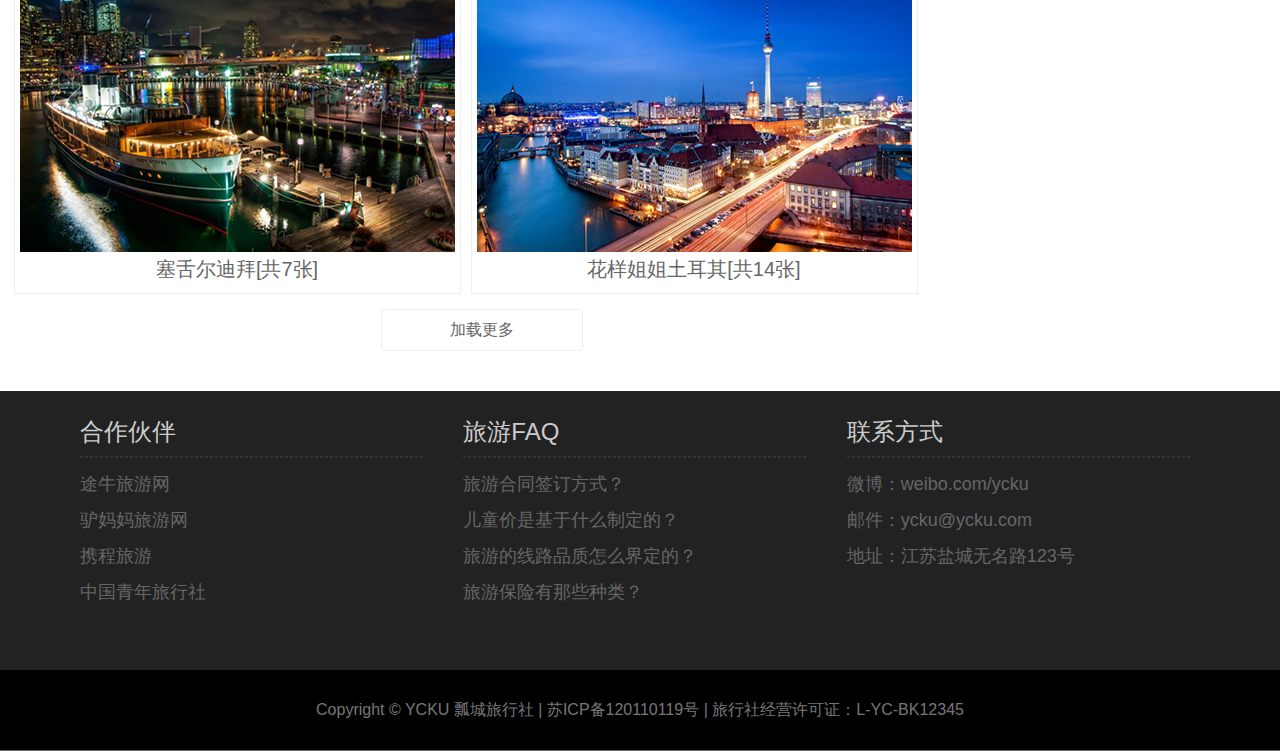
<file: html5/scenery.html>
<!DOCTYPE html>
<html lang="en">
<head>
	<meta charset="UTF-8">
	<title>风景</title>
	<link rel="stylesheet" href="css/column.css">
    <link rel="stylesheet" href="css/style.css">

</head>
<body>
		  <div id="header">
        <div class="center">
            <img src="img/logo.png" alt="">
            <ul>
                <li><a href="index.html">首页</a></li>
                <li><a href="information.html" >旅游资讯</a></li>
                <li><a href="ticket.html" >机票订购</a></li>
                <li><a href="scenery.html" class="active">风景欣赏</a></li>
                <li><a href="about.html">公司简介</a></li>
            </ul>
        </div>
    </div>

    <div id="headline">
        <div class="center">
            <hgroup>
                <h2>旅游资讯</h2>
                <h3>介绍各种最新旅游信息、资讯要闻、景点攻略等</h3>
            </hgroup>
        </div>
    </div>

    <div id="content">
		 <div class="scenery-list">
	     <section>
			<h2>风景欣赏</h2>
			<figure>
				<img src="img/s1.jpg" alt="曼谷-芭提雅">
				<figcaption>曼谷-芭提雅[共8张]</figcaption>

			</figure>
			<figure>
				<img src="img/s2.jpg" alt="曼谷-芭提雅">
				<figcaption>马尔代夫双鱼岛[共12张]</figcaption>

			</figure>
			<figure>
				<img src="img/s3.jpg" alt="曼谷-芭提雅">
				<figcaption>海南[共19张]</figcaption>

			</figure>
			<figure>
				<img src="img/s4.jpg" alt="曼谷-芭提雅">
				<figcaption>富山-大阪-东京[共22张]</figcaption>

			</figure>
			<figure>
				<img src="img/s5.jpg" alt="曼谷-芭提雅">
				<figcaption>法瑞意德[共31张]</figcaption>

			</figure>
			<figure>
				<img src="img/s6.jpg" alt="曼谷-芭提雅">
				<figcaption>巴厘岛[共12张]</figcaption>

			</figure>
			<figure>
				<img src="img/s7.jpg" alt="曼谷-芭提雅">
				<figcaption>塞舌尔迪拜[共7张]</figcaption>

			</figure>
			<figure>
				<img src="img/s8.jpg" alt="曼谷-芭提雅">
				<figcaption>花样姐姐土耳其[共14张]</figcaption>

			</figure>
			 <div style="clear:both"></div>
			<div class="more">
				加载更多
			</div>
				     	
	     </section>

		 </div>

		 	<div class="right-sidebar">
             <div class="scnery">
             	<h2>景点推荐</h2>
             	<div class="tag">
             	 <ul>
             	 	<li><a href="###" title="">曼谷(12)</a></li>
             	 	<li><a href="###" title="">东京(5)</a></li>
             	 	<li><a href="###" title="">西双版纳(8)</a></li>
             	 	<li><a href="###" title="">漓江(16)</a></li>
             	 	<li><a href="###" title="">呼伦贝尔(4)</a></li>
             	 	<li><a href="###" title="">首尔(9)</a></li>
             	 	<li><a href="###" title="">巴厘岛(15)</a></li>
             	 	<li><a href="###" title="">土耳其(22)</a></li>
             	 	<li><a href="###" title="">夏威夷(5)</a></li>
	             	 <li><a href="###" title="">巴厘岛(11)</a></li>
	             	 <li><a href="###" title="">毛里求斯(7)</a></li>
	             	 <li><a href="###" title="">吉普岛(4)</a></li>
	             	 <li><a href="###" title="">希腊(18)</a></li>
	             	 <li><a href="###" title="">法瑞意(8)</a></li>

	             	 <li><a href="###" title="">马尔代夫(9)</a></li>

	             	 <li><a href="###" title="">新西兰(16)</a></li>

	             	 <li><a href="###" title="">埃及(11)</a></li>
	             	 <li><a href="###" title="">迪拜(14)</a></li>
	             	 <li><a href="###" title="">斯里兰卡(7)</a></li>
	             	 <li><a href="###" title="">麦哈顿(3)</a></li>
	             	 <li><a href="###" title="">大阪(15)</a></li>

             	 </ul>
             		
             	</div>
             	
             </div>

             <div class="hot">
                <h2>热卖旅游</h2>
             	<figure>
             	 	<img src="img/hot1.jpg" alt="">
             		<figcaption>曼谷-芭提雅6日游</figcaption>
             	</figure>
             		<figure>
             	 	<img src="img/hot2.jpg" alt="">
             		<figcaption>马尔代夫双鱼6日游</figcaption>
             	</figure>
             		<figure>
             	 	<img src="img/hot3.jpg" alt="">
             		<figcaption>海南双飞5日游</figcaption>
             	</figure>
             		<figure>
             	 	<img src="img/hot4.jpg" alt="">
             		<figcaption>富山大阪东京8日游</figcaption>
             	</figure>
             		<figure>
             	 	<img src="img/hot5.jpg" alt="">
             		<figcaption>法瑞意德12日游</figcaption>
             	</figure>
             		<figure>
             	 	<img src="img/hot6.jpg" alt="">
             		<figcaption>巴厘岛6日半游</figcaption>
             	</figure>
             		<figure>
             	 	<img src="img/hot7.jpg" alt="">
             		<figcaption>塞舌尔迪拜9日游</figcaption>
             	</figure>
             		<figure>
             	 	<img src="img/hot8.jpg" alt="">
             		<figcaption>花样土耳其10日游</figcaption>
             	</figure>
             </div>

             <div class="box">
                <h2>旅游百宝箱</h2>
             	 <a href="###" title="" class="treat1">天气预报</a>
             	 <a href="###" title="" class="treat2">火车票查询</a>
             	 <a href="###" title="" class="treat3">航空查询</a>
             	 <a href="###" title="" class="treat4">地铁线路查询</a>
             	 
             </div>
        </div>
		
   

	</div> <!-- content -->

	

	<div style="clear:both">
    </div>
    <div id="footer">
        <div class="top">
            <div class="block left">
                <h2>合作伙伴</h2>
                <hr>
                <div class="partner">
                    <ul>
                        <li>途牛旅游网</li>
                        <li>驴妈妈旅游网</li>
                        <li>携程旅游</li>
                        <li>中国青年旅行社</li>
                    </ul>
                </div>
            </div>
            <div class="block center">
                <h2>旅游FAQ</h2>
                <hr>
                <div class="partner">
                    <ul>
                        <li>旅游合同签订方式？</li>
                        <li>儿童价是基于什么制定的？</li>
                        <li>旅游的线路品质怎么界定的？</li>
                        <li>旅游保险有那些种类？</li>
                    </ul>
                </div>
            </div>
            <div class="block right">
                <h2>联系方式</h2>
                <hr>
                <div class="partner">
                    <ul>
                        <li>微博：weibo.com/ycku</li>
                        <li>邮件：ycku@ycku.com</li>
                        <li>地址：江苏盐城无名路123号</li>
                        <li style="display:inline-block;"></li>
                    </ul>
                </div>
            </div>
        </div>
        <div class="bottom">
            Copyright © YCKU 瓢城旅行社 | 苏ICP备120110119号 | 旅行社经营许可证：L-YC-BK12345
        </div>
    </div>
	
</body>
</html>
</file>
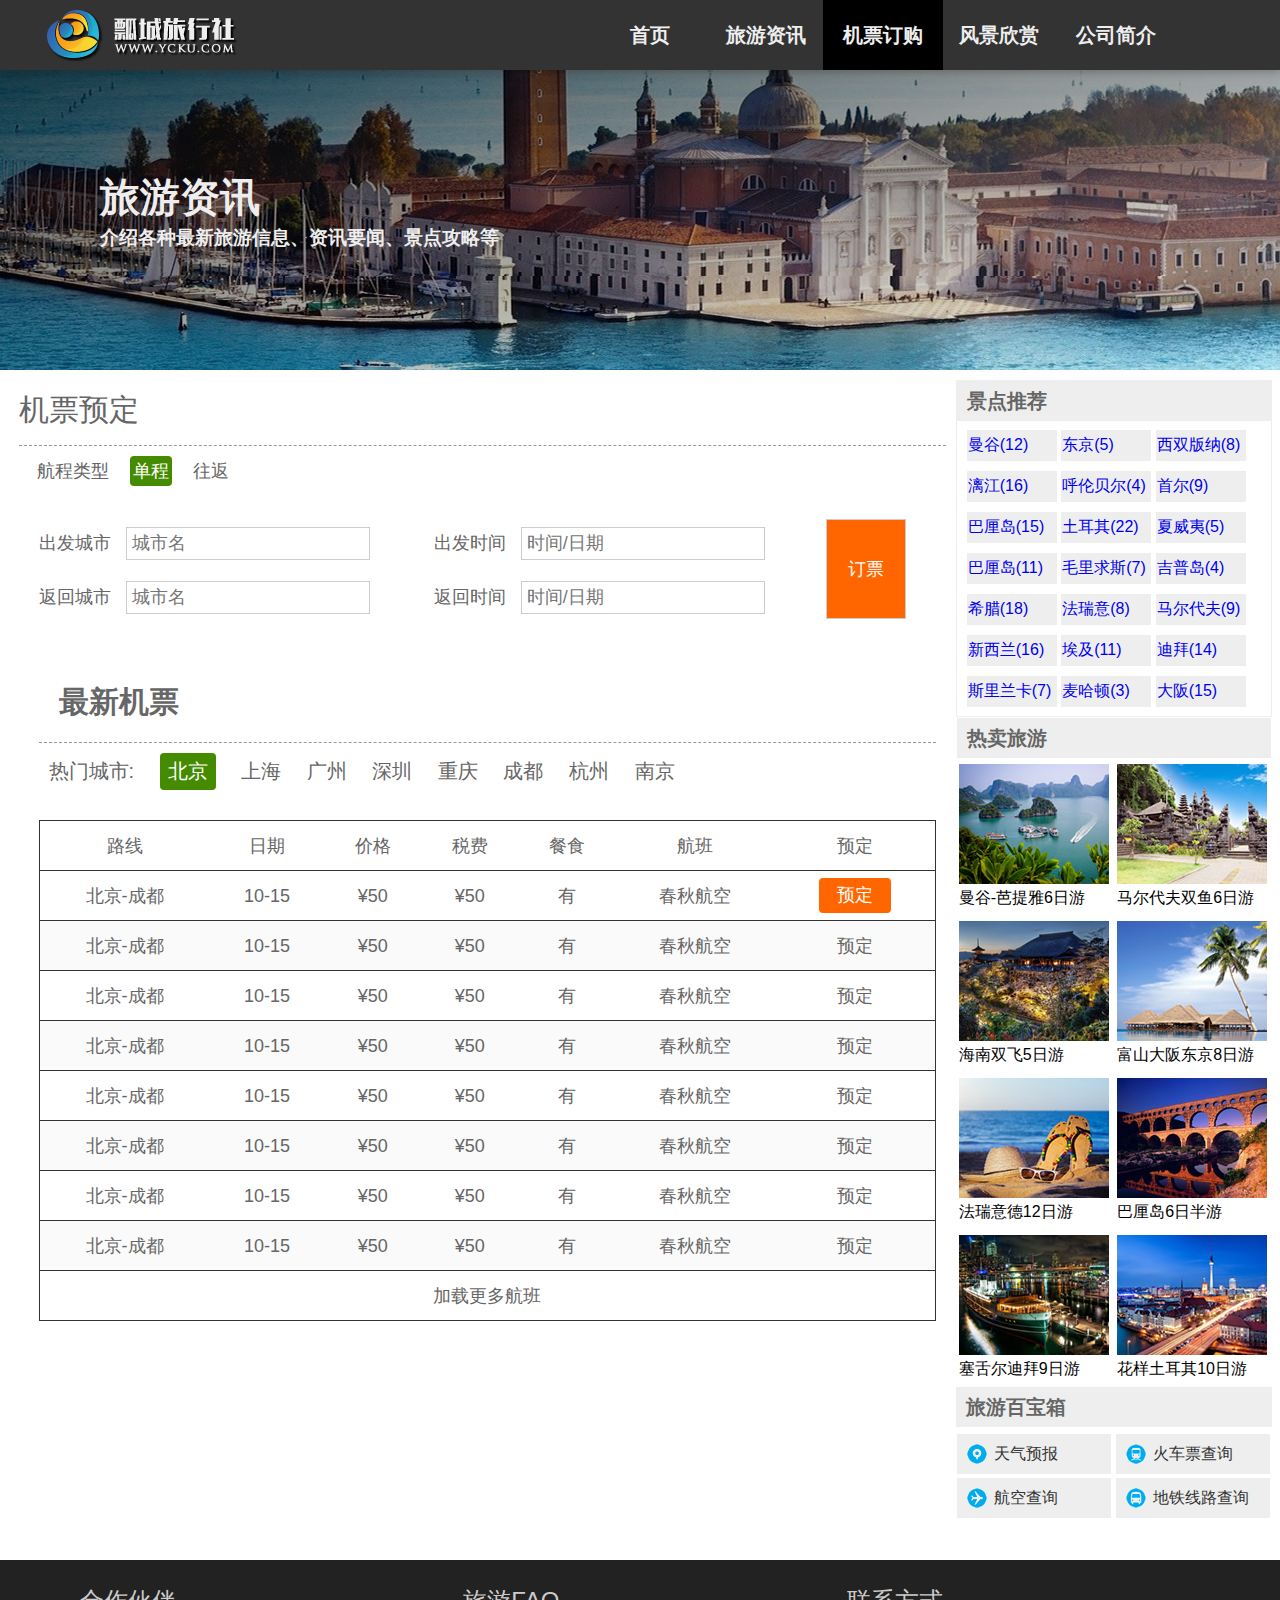
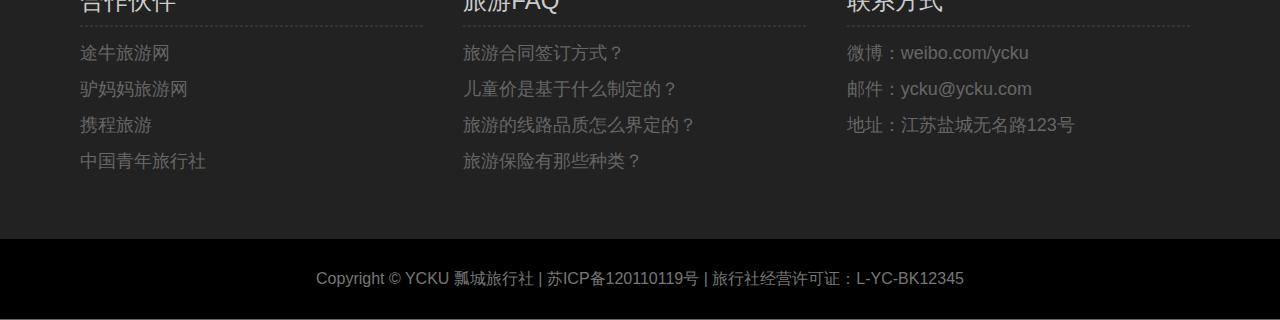
<file: html5/ticket.html>
<!DOCTYPE html>
<html lang="en">
<head>
	<meta charset="UTF-8">
	<title>机票订购</title>
	<link rel="stylesheet" href="css/column.css">
    <link rel="stylesheet" href="css/style.css">
</head>
<body>
	  <div id="header">
        <div class="center">
            <img src="img/logo.png" alt="">
            <ul>
                <li><a href="index.html">首页</a></li>
                <li><a href="information.html" >旅游资讯</a></li>
                <li><a href="ticket.html" class="active">机票订购</a></li>
                <li><a href="###">风景欣赏</a></li>
                <li><a href="###">公司简介</a></li>
            </ul>
        </div>
    </div>
	
    <div id="headline">
        <div class="center">
            <hgroup>
                <h2>旅游资讯</h2>
                <h3>介绍各种最新旅游信息、资讯要闻、景点攻略等</h3>
            </hgroup>
        </div>
    </div>
	
	<div id="content">
		 <div class="left-sidebar">

		 <form action="###">
		 	<div class="book-ticket">
		 		 <h2>机票预定</h2>
			  <fieldset>
		 		 <ul>
		 		 	<li>航程类型</li>
		 		 	<li class="selected">单程</li>
		 		 	<li>往返</li>
		 		 </ul>
			 </fieldset>
			 <fieldset class="form left">
			 	<p>
				<label for="from_city">出发城市</label>
				<input type="text" name="from_city" value="" id="from_city" placeholder="城市名">
				<label for="ret_city">返回城市</label>
				<input type="text" name="ret_city" id="ret_city" value="" placeholder="城市名">
			 	</p>			
			 </fieldset>	

			 <fieldset class="form right">
			     <p>
			 	 <label for="from_date">出发时间</label>
			 	 <input type="text" name="" value="" id="from_date" placeholder="时间/日期">
			 	 <label for="ret_date">返回时间</label>
			 	 <input type="text" name="" id="ret_date" value="" placeholder="时间/日期">
			 	 </p>
			 </fieldset>
			 <fieldset class="form button">
		     <input type="submit" class="submit" name="" value="订票">

			 </fieldset>

		 		 <div>
		 		 	
		 		 </div>
		 	</div>
		</form>
		
		<div class="air-ticket">
			<h2>最新机票</h2>
			<ul>
				<li>热门城市:</li>
				<li class="selected">北京</li>
				<li>上海</li>
				<li>广州</li>
				<li>深圳</li>
				<li>重庆</li>
				<li>成都</li>
				<li>杭州</li>
				<li>南京</li>
			</ul>
		
		<table>
			<thead>
				<tr>
					<th>路线</th>
					<th>日期</th>
					<th>价格</th>
					<th>税费</th>
					<th>餐食</th>
					<th>航班</th>
					<th>预定</th>

				</tr>
			</thead>
			<tbody>
				<tr>
					<td>北京-成都</td>
					<td>10-15</td>
					<td>¥50</td>
					<td>¥50</td>
					<td>有</td>
					<td>春秋航空</td>
					<td >
					
					<a href="###" title="" class="reserved">预定</a>
					</td>
				</tr>
				<tr>
					<td>北京-成都</td>
					<td>10-15</td>
					<td>¥50</td>
					<td>¥50</td>
					<td>有</td>
					<td>春秋航空</td>
					<td>预定</td>
				</tr>
				<tr>
					<td>北京-成都</td>
					<td>10-15</td>
					<td>¥50</td>
					<td>¥50</td>
					<td>有</td>
					<td>春秋航空</td>
					<td>预定</td>
				</tr>
				<tr>
					<td>北京-成都</td>
					<td>10-15</td>
					<td>¥50</td>
					<td>¥50</td>
					<td>有</td>
					<td>春秋航空</td>
					<td>预定</td>
				</tr>
				<tr>
					<td>北京-成都</td>
					<td>10-15</td>
					<td>¥50</td>
					<td>¥50</td>
					<td>有</td>
					<td>春秋航空</td>
					<td>预定</td>
				</tr>
				<tr>
					<td>北京-成都</td>
					<td>10-15</td>
					<td>¥50</td>
					<td>¥50</td>
					<td>有</td>
					<td>春秋航空</td>
					<td>预定</td>
				</tr>
				<tr>
					<td>北京-成都</td>
					<td>10-15</td>
					<td>¥50</td>
					<td>¥50</td>
					<td>有</td>
					<td>春秋航空</td>
					<td>预定</td>
				</tr>
				<tr>
					<td>北京-成都</td>
					<td>10-15</td>
					<td>¥50</td>
					<td>¥50</td>
					<td>有</td>
					<td>春秋航空</td>
					<td>预定</td>
				</tr>
				<tr>
					<td colspan="7" class="more-air">加载更多航班</td>
				</tr>
			</tbody>
		</table>

		</div>



		 </div> <!-- left-side-->

		<div class="right-sidebar">
             <div class="scnery">
             	<h2>景点推荐</h2>
             	<div class="tag">
             	 <ul>
             	 	<li><a href="###" title="">曼谷(12)</a></li>
             	 	<li><a href="###" title="">东京(5)</a></li>
             	 	<li><a href="###" title="">西双版纳(8)</a></li>
             	 	<li><a href="###" title="">漓江(16)</a></li>
             	 	<li><a href="###" title="">呼伦贝尔(4)</a></li>
             	 	<li><a href="###" title="">首尔(9)</a></li>
             	 	<li><a href="###" title="">巴厘岛(15)</a></li>
             	 	<li><a href="###" title="">土耳其(22)</a></li>
             	 	<li><a href="###" title="">夏威夷(5)</a></li>
	             	 <li><a href="###" title="">巴厘岛(11)</a></li>
	             	 <li><a href="###" title="">毛里求斯(7)</a></li>
	             	 <li><a href="###" title="">吉普岛(4)</a></li>
	             	 <li><a href="###" title="">希腊(18)</a></li>
	             	 <li><a href="###" title="">法瑞意(8)</a></li>

	             	 <li><a href="###" title="">马尔代夫(9)</a></li>

	             	 <li><a href="###" title="">新西兰(16)</a></li>

	             	 <li><a href="###" title="">埃及(11)</a></li>
	             	 <li><a href="###" title="">迪拜(14)</a></li>
	             	 <li><a href="###" title="">斯里兰卡(7)</a></li>
	             	 <li><a href="###" title="">麦哈顿(3)</a></li>
	             	 <li><a href="###" title="">大阪(15)</a></li>

             	 </ul>
             		
             	</div>
             	
             </div>

             <div class="hot">
                <h2>热卖旅游</h2>
             	<figure>
             	 	<img src="img/hot1.jpg" alt="">
             		<figcaption>曼谷-芭提雅6日游</figcaption>
             	</figure>
             		<figure>
             	 	<img src="img/hot2.jpg" alt="">
             		<figcaption>马尔代夫双鱼6日游</figcaption>
             	</figure>
             		<figure>
             	 	<img src="img/hot3.jpg" alt="">
             		<figcaption>海南双飞5日游</figcaption>
             	</figure>
             		<figure>
             	 	<img src="img/hot4.jpg" alt="">
             		<figcaption>富山大阪东京8日游</figcaption>
             	</figure>
             		<figure>
             	 	<img src="img/hot5.jpg" alt="">
             		<figcaption>法瑞意德12日游</figcaption>
             	</figure>
             		<figure>
             	 	<img src="img/hot6.jpg" alt="">
             		<figcaption>巴厘岛6日半游</figcaption>
             	</figure>
             		<figure>
             	 	<img src="img/hot7.jpg" alt="">
             		<figcaption>塞舌尔迪拜9日游</figcaption>
             	</figure>
             		<figure>
             	 	<img src="img/hot8.jpg" alt="">
             		<figcaption>花样土耳其10日游</figcaption>
             	</figure>
             </div>

             <div class="box">
                <h2>旅游百宝箱</h2>
             	 <a href="###" title="" class="treat1">天气预报</a>
             	 <a href="###" title="" class="treat2">火车票查询</a>
             	 <a href="###" title="" class="treat3">航空查询</a>
             	 <a href="###" title="" class="treat4">地铁线路查询</a>
             	 
             </div>
        </div>
		
   

	</div> <!-- content -->

	

	<div style="clear:both">
    </div>
    <div id="footer">
        <div class="top">
            <div class="block left">
                <h2>合作伙伴</h2>
                <hr>
                <div class="partner">
                    <ul>
                        <li>途牛旅游网</li>
                        <li>驴妈妈旅游网</li>
                        <li>携程旅游</li>
                        <li>中国青年旅行社</li>
                    </ul>
                </div>
            </div>
            <div class="block center">
                <h2>旅游FAQ</h2>
                <hr>
                <div class="partner">
                    <ul>
                        <li>旅游合同签订方式？</li>
                        <li>儿童价是基于什么制定的？</li>
                        <li>旅游的线路品质怎么界定的？</li>
                        <li>旅游保险有那些种类？</li>
                    </ul>
                </div>
            </div>
            <div class="block right">
                <h2>联系方式</h2>
                <hr>
                <div class="partner">
                    <ul>
                        <li>微博：weibo.com/ycku</li>
                        <li>邮件：ycku@ycku.com</li>
                        <li>地址：江苏盐城无名路123号</li>
                        <li style="display:inline-block;"></li>
                    </ul>
                </div>
            </div>
        </div>
        <div class="bottom">
            Copyright © YCKU 瓢城旅行社 | 苏ICP备120110119号 | 旅行社经营许可证：L-YC-BK12345
        </div>
    </div>



</body>
</html>
</file>
<file: html5/css/style.css>
@charset "utf-8";

body,h1,h2,h3,p,ul,ol,form,fieldset,figure {
	margin: 0;
	padding: 0;
}
body {
	background-color: #fff;
	font-family: "Helvetica Neue", Helvetica, Arial, "Microsoft Yahei UI", "Microsoft YaHei", SimHei, "\5B8B\4F53", simsun, sans-serif;
}

ul,ol {
	list-style: outside none none;
}
a {
	text-decoration: none;
}
.none {
	display: none;
}
#header {
	width: 100%;
	min-width: 1263px;
	height: 70px;
	background-color: #333;
	box-shadow: 0 1px 10px rgba(0, 0, 0, 0.3);
	position: relative;
	z-index: 9999;
}
#header .center{
	 width:1263px;
	 height: 70px;
	 margin: 0 auto;
	 color: #eee;
}

#header img{
	
	float:left;
	padding: 0 20px;
	
	/*display: inline-block;*/
}

#header ul{
   float: right;
   margin:0;
   padding-right:100px;
}


#header li{
	
	display: inline-block;
	text-align: center;
	margin:0 -4px;

}

#header a{
	display: block;
	text-decoration: none;
	color:#eee;
	height: 70px;
	width:120px;
	text-align: center;
	line-height: 70px;
	font-weight: bold;
	font-size:20px;

}

#header a:hover{
	background-color:#000;
}



#header .active{
	background-color: #000;
}







#footer{
 	margin: 0 auto;
	height: 360px;
	background-color: #666;
    margin-top:40px;
}

#footer hr{
	
	border:1px dashed #333;
	/*margin:0;*/
	margin-left:0;
	width:90%;
}

#footer li {
	list-style: none;
}

#footer .top{
	background-color: #222;
	padding:10px 10px 50px 80px;
 	width: 1263px;

}

#footer .bottom{
	background-color: #000;
	text-align: center;
	color:#777;
	height: 80px;
	line-height: 80px
}

#footer .top h2 {

   
   padding-top:15px;
   margin:0;
   font-weight: normal;
   font-size: 24px;
}
#footer .top .block{
	width:30%;
	/*height: 320px;*/
	color:#ccc;
	display: inline-block;
}

#footer .top ul{
   color:#666;
   font-size: 18px;
   line-height: 2;
   margin:0;
   padding:0;


}

#footer .top li{
	color: #666;
}

#footer .right{

	padding-bottom: 10px;
}
</file>
<file: html5/css/basic.css>
#headline {
 	width:100%;
 	min-width: 1263px;
 	background: url(../img/search.jpg) no-repeat center;
 	height: 600px;
 	position: relative;
	
 	/*background-color:  #000;*/

}

#headline .center{
	top:50%;
	left:50%;
	margin:-25px -250px;
	height: 60px;
	width:500px;
	line-height: 50px;
	background-color: #000;
	opacity: 0.6;
	position: absolute;
	border-radius: 5px;

}

#headline .search{


	padding:0px;
	top:50%;
	left:50%;
	margin:-22px 0  0 -245px;
	height: 50px;
	width:380px;
	/*line-height: 50px;*/
	background-color: #fff;
	
	position: absolute;

	border: 2px solid #000;
	border-radius: 5px;
	font-size: 28px;


	

}

#headline button{
	
	padding:0px;
	top:50%;
	left:50%;
	margin:-22px 0  0 145px;
	height: 50px;
	width:100px;
	
	background-color: #fff;
	
	position: absolute;

	border: 2px solid #000;
	border-radius: 5px;
	font-size: 28px;




}

#content {
	width:1263px;
	margin: 30px auto;
	margin:0 auto;
}
#content .title{
	 text-align: center;
}

#content h2{
	padding:0;
	margin:10px;
	font-weight: bold;
	font-size:45px;
	color: #666;
	letter-spacing: 2px;
}

#content span{
	display: inline-block;
	padding-bottom: 10px;

}




#tour {

	/*background-color:#000;*/
	width:100%;
	/*margin:0 auto;*/

}


#tour img{
	/*background-color: #000;*/
	/*display: inline-block;*/

}

#tour figure{
	border: 1px solid #eee;
	border-radius: 5px;
	display: inline-block;
	width:390px;
	/*padding:2px;*/
	/*margin: auto;*/
	margin: 10px 8px;
	padding: 4px;
	position: relative;
}

#tour strong{
	margin: 0;
	font-weight: normal;
	font-size:14px;
	display: inline;
}

#tour img {
	 padding:4px;
}

#tour .info{
   position: relative;
   top:0;
   left:0;
   letter-spacing: 1px;
   padding:4px;
   font-size: 13px;

}

#tour .type {
	background-color: #2ED236;
	border-radius: 4px;
	color: #fff;
	font-weight:bold;
	font-size:15px;
	padding:5px 20px;
	letter-spacing:0px;
	position: absolute;
	top:4px;
	left:4px;
}

#tour .price{
	color: red;
	/*position: absolute;*/
	left:100px;
	top:100px;
	/*background-color: #A22727*/
	float: left;
}

#tour .price strong{
	font-weight: bold;
	font-size: 20px;
}

#tour .satisfied{
	 float: right;
	 letter-spacing: 0;
	 color: #999;
}
</file>
<file: html5/css/column.css>
body {

	margin: 0;
	padding: 0;
	/*width:100%;*/
	font-family: "Helvetica Neue", Helvetica, Arial, "Microsoft Yahei UI", "Microsoft YaHei", SimHei, "\5B8B\4F53", simsun, sans-serif;
}
 


#headline {
 	width:100%;
 	min-width: 1263px;
 	background: linear-gradient(to bottom right, rgba(0,0,0,0.7), rgba(0,0,0,0.0)),url(../img/headline.jpg) no-repeat center;
 	height: 300px;
 	position: relative;

 	/*background-color:  #000;*/

}

#headline .center{
	color: #eee;
	
	
}

#headline hgroup{
	padding-top:100px;
	margin-left:100px;
}

#headline h2{
	font-size:40px;
}


#content {

	width:1263px;
	margin:10px auto;
}

#content .left-sidebar{

	width:75%;
	float:left;
	/*background:#000;*/

}

#content .right-sidebar{
	float:right;
	width:25%;
	/*background: #000;*/
}

#content .info-title{
	
	height: 40px;
	background: #eee;
	line-height: 40px;
	color: #333;
	padding-right: 50px;
	/*padding-bottom:20px;*/
}

.info-title .left{
	list-style: none;
	font-size:18px;
	text-decoration: none;
	float:left;
	display: block;

}

.info-title .right{
	float:right;
	

}

.info-title li {
	 display:inline-block;
	 /*padding:0 20px;*/

}

.info-title  li a{
	display: block;
	/*text-decoration: none;*/
	outline: none;
	color: #333;
	padding:0 15px;

}

.info-title .right li{
	padding-left:10px;
}


.info-title .right a{
	display: inline;
	padding:0;
}

.info-title .right li:first-child a, .info-title .right a:hover{

	background:#458B00;
	color: #eee;
}


.info-title .left li:first-child,.info-title .left a:hover{
	 border-top:2px solid #458B00;
	 background: #fff;
    
}

.left-sidebar .tour{

	padding:20px 0;


}

.left-sidebar figure{
	 padding-bottom: 20px;
}

.left-sidebar .tour .tour-place{

    background: #fff;
	height: 230px;
	position: relative;
	/*text-align: center;*/
	/*line-height: 230px*/
}

/*.left-sidebar .tour .figcaption {
	display: inline-block;
}
*/


.left-sidebar figure img {
	float: left;
}

.left-sidebar figure figcaption{
	float: left;
	width: 400px;
	height: 230px; 
}


.left-sidebar figure h2{

	padding:10px 0 10px 25px;
	color: #333;
	/*margin:0;*/
}

.left-sidebar figure h3{

	padding:10px 0 10px 25px;
	font-weight: normal;
	color: #666;
}



.left-sidebar figure li{

	padding:5px 0 10px 25px;
	color: #666;
	
}

.left-sidebar figure mark{
     border-radius: 5px;
     color: green;
     background-color: transparent;
     border:1px solid green;
     padding:0 4px;
}

.left-sidebar figure footer{

	padding: 10px 0 10px 25px;
	color: #666;
	
}


.left-sidebar figure .buy{
    position: absolute;
    top:100px;
    left:750px;
    color: orange;
}


.left-sidebar .buy strong{
	font-size: 40px;
}

.left-sidebar .buy s{
	color: grey;
}

.left-sidebar .buy a{
	display: inline-block;
	padding:5px 35px;
	font-size: 20px;
	border-radius: 5px;
	background: orange;
	color: #fff;
}

.left-sidebar 	figcaption .discount{
	 position: absolute;
	 top:0;
	 right: 0;
	 background: #000;
	 width:52px;
	 height: 52px;
	  background: url(../img/disc.png) no-repeat;
	/*  -webkit-transform: rotate(45deg);
	     -moz-transform: rotate(45deg);
	      -ms-transform: rotate(45deg);
	       -o-transform: rotate(45deg);
	          transform: rotate(45deg);*/
	
}

.left-sidebar .discount span{
		
	  top:8px;
	  right:0px;
	  color:orange;
	  position: absolute;
	  -webkit-transform: rotate(45deg);
	     -moz-transform: rotate(45deg);
	      -ms-transform: rotate(45deg);
	       -o-transform: rotate(45deg);
	          transform: rotate(45deg);
}

.left-sidebar figcaption .type{

	position: absolute;
	top:0px;
	left:0px;
	color: #fff;
	background-color: green;
	font-size: 15px;
	padding:2px 10px;
}


.right-sidebar .scnery {

	border:1px solid #eee;

}

.right-sidebar h2 {

	font-size: 20px;
	height: 30px;
	line-height: 30px;
	background: #eee;
	padding:5px 10px;
	color: #666;
}
.right-sidebar .scnery .tag{

	padding:4px 10px;
}


.right-sidebar .scnery ul{
	list-style: none;

}
.right-sidebar .scnery li{
	 display: inline-block;
	 background-color: #eee;
	 width:90px;
	 margin:5px 0px;
	
}


.right-sidebar .scnery a {
	 display: block;
	padding:5px 2px 5px 1px;

}

.right-sidebar .scnery a:hover{

	background-color: green;

}


.right-sidebar .hot {
	
	padding:1px;
	/*border:1px solid #eee;*/
}

.right-sidebar .hot h2{
	font-size: 20px;
	height: 30px;
	line-height: 30px;
	background: #eee;
	padding:5px 10px;
	color: #666;
}

.right-sidebar .hot{


}

.right-sidebar .hot figure{

	display: inline-block;
	padding: 6px 2px;
}

.right-sidebar .box h2{
	font-size: 20px;
	height: 30px;
	line-height: 30px;
	background: #eee;
	padding:5px 10px;
	color: #666; 
	margin-bottom: 5px;
}	



.right-sidebar .box a.treat1{

	 background: #eee url(../img/trea1.png) no-repeat 10px center;
	 /*display: inline-block;*/
}

.right-sidebar .box a{
	display: inline-block;
	color: #333;
	padding:5px 2px 5px 2px;
	width:150px;
	 height: 30px;
	 background-color: #eee;
	 text-indent: 35px;
	line-height: 30px;
	margin: 2px 0px 2px 1px;
}


.right-sidebar .box a.treat2{

	 background: #eee url(../img/trea2.png) no-repeat 10px center;
	 /*display: inline-block;*/
}


.right-sidebar .box a.treat3{

	 background: #eee url(../img/trea3.png) no-repeat 10px center;
	 /*display: inline-block;*/
}


.right-sidebar .box a.treat4{

	 background: #eee url(../img/trea4.png) no-repeat 10px center;
	 /*display: inline-block;*/
}


/*ticket.html*/
.book-ticket{
	margin:10px;
	color: #666;
}

.book-ticket h2{
   
   height:40px;
   line-height: 40px;
   border-bottom: 1px dashed #999;
   font-size: 30px;
   font-weight: normal;
   padding:0 0 15px 0;
}

.book-ticket fieldset{
	border:none;
}
.book-ticket ul{
	font-size: 18px;
	margin:10px;

}

.book-ticket ul li{
	display: inline-block;
	margin:0px 8px;
}
.book-ticket ul .selected{
	border-radius: 4px;
	background-color:#458B00;
	color: #fff;
	padding:3px;
}

.book-ticket .form {
	
	margin:5px 10px;
	font-size: 18px;
	border:none;

}

.book-ticket .left{
	padding:15px 0px;
	display: inline-block;
	width:40%;
}

.book-ticket .form p{
	line-height: 3;
}
.book-ticket .form input{
	font-size: 18px;
	margin-right: 20px;
	border:1px solid #ccc;
	padding:5px;

}

.book-ticket .form label{
	padding:8px 10px 8px 10px ;
}

.book-ticket .right{
	  margin-bottom: 20px;
	  display: inline-block;

	  width:40%;
}

.book-ticket .button{
	display: inline-block;
	width:10%;
	text-align: center
}


.book-ticket .button .submit{
	height: 100px;
	width:80px;
	padding:0;
	margin: 0;
	position: relative;
	top:-28px;
	color: #fff;
	background-color: #f60;
}	

#content .air-ticket{

	color: #666;
	padding:0px 20px 0px 30px;
}


.air-ticket  h2{
	font-size:30px;
	border-bottom: 1px dashed #999;
	padding:20px;
	height: 40px;
	line-height: 40px;
}

.air-ticket ul {

	font-size:20px;
}

.air-ticket ul li{
     display: inline-block;
     margin:10px;	
}

.air-ticket ul .selected{
	background-color: #458B00;
	padding:5px 8px;
	border-radius: 4px;
	color: #fff;

} 

.air-ticket table{
	 font-size:18px;
	 border:1px solid #333;
	 
	 /*margin: 10px 30px 10px 50px; */
    border-collapse:collapse;
    width:100%;
    margin: 20px 0 0 0;

	
}

.air-ticket table td,.air-ticket table th{
	padding:5px 10px;
	height: 30px;
	line-height: 30px;
	margin:0;
	text-align: center;
} 

.air-ticket table th{
	font-weight: normal;


}

.air-ticket table tr{
	border-bottom: 1px solid #333;

	height: 50px;
	padding:100px;
	
}



.air-ticket table tr:nth-child(2n){
	background-color: #fafafa;
}

.air-ticket table tr:hover {

	background-color: #eee;
}

.air-ticket table .more-air{
	 text-align: center;
} 

.air-ticket table .reserved{
   
   
   background-color: #f60;
   display: inline-block;
   height:35px;
   line-height: 35px;
   text-align: center;  
   border-radius: 4px;
   color: #fff;
	/*padding:2px 1px 2px 1px;*/
	
	width:70px;
	padding:0px 1px;

}

/*scenery*/
#content .scenery-list{

	width:75%;
	float:left;
	color:#666;

}


#content .scenery-list h2{
	
	border-bottom: 1px dashed #333;
	margin: 10px;
	padding-bottom: 15px;
	font-weight: normal;
	font-size: 30px;

}

#content .scenery-list figure{
	width: 435px;
	float:left;
	/*display: inline-block;*/
/*	position: relative;
	height:200px;*/
	/*background: #eee;*/
	border:1px solid #eee;
	padding:10px 5px;
	margin: 15px 5px;

}

#content .scenery-list img{
	/*position: absolute;*/
	padding: 0;
	margin: 0;
}
#content .scenery-list figcaption{
	/*width:50%;*/
	text-align: center;
	font-size: 20px;
	/*width:300px;*/

}

.scenery-list section .more{
	/*float:left;*/
	text-align: center;
	width:200px;
	margin:5px;
	height: 40px;
	line-height:40px;
	border:1px solid #eee;
	border-radius: 4px;
	margin: 0 auto;

}


/*about.html*/


.list-about {
	width:65%;
	float:left;
	color:#666;
	padding-left:50px;
}


.list-about  section h2{
	
	font-size: 30px;
	border-bottom:1px dashed #333;
	padding:15px 0px;
	margin:10px 0;

}

.list-about section p{

	margin-bottom: 10px
}

.list-about  address ul li{
	list-style: none;
	padding-bottom: 5px;
	font-style: normal;

}
</file>
